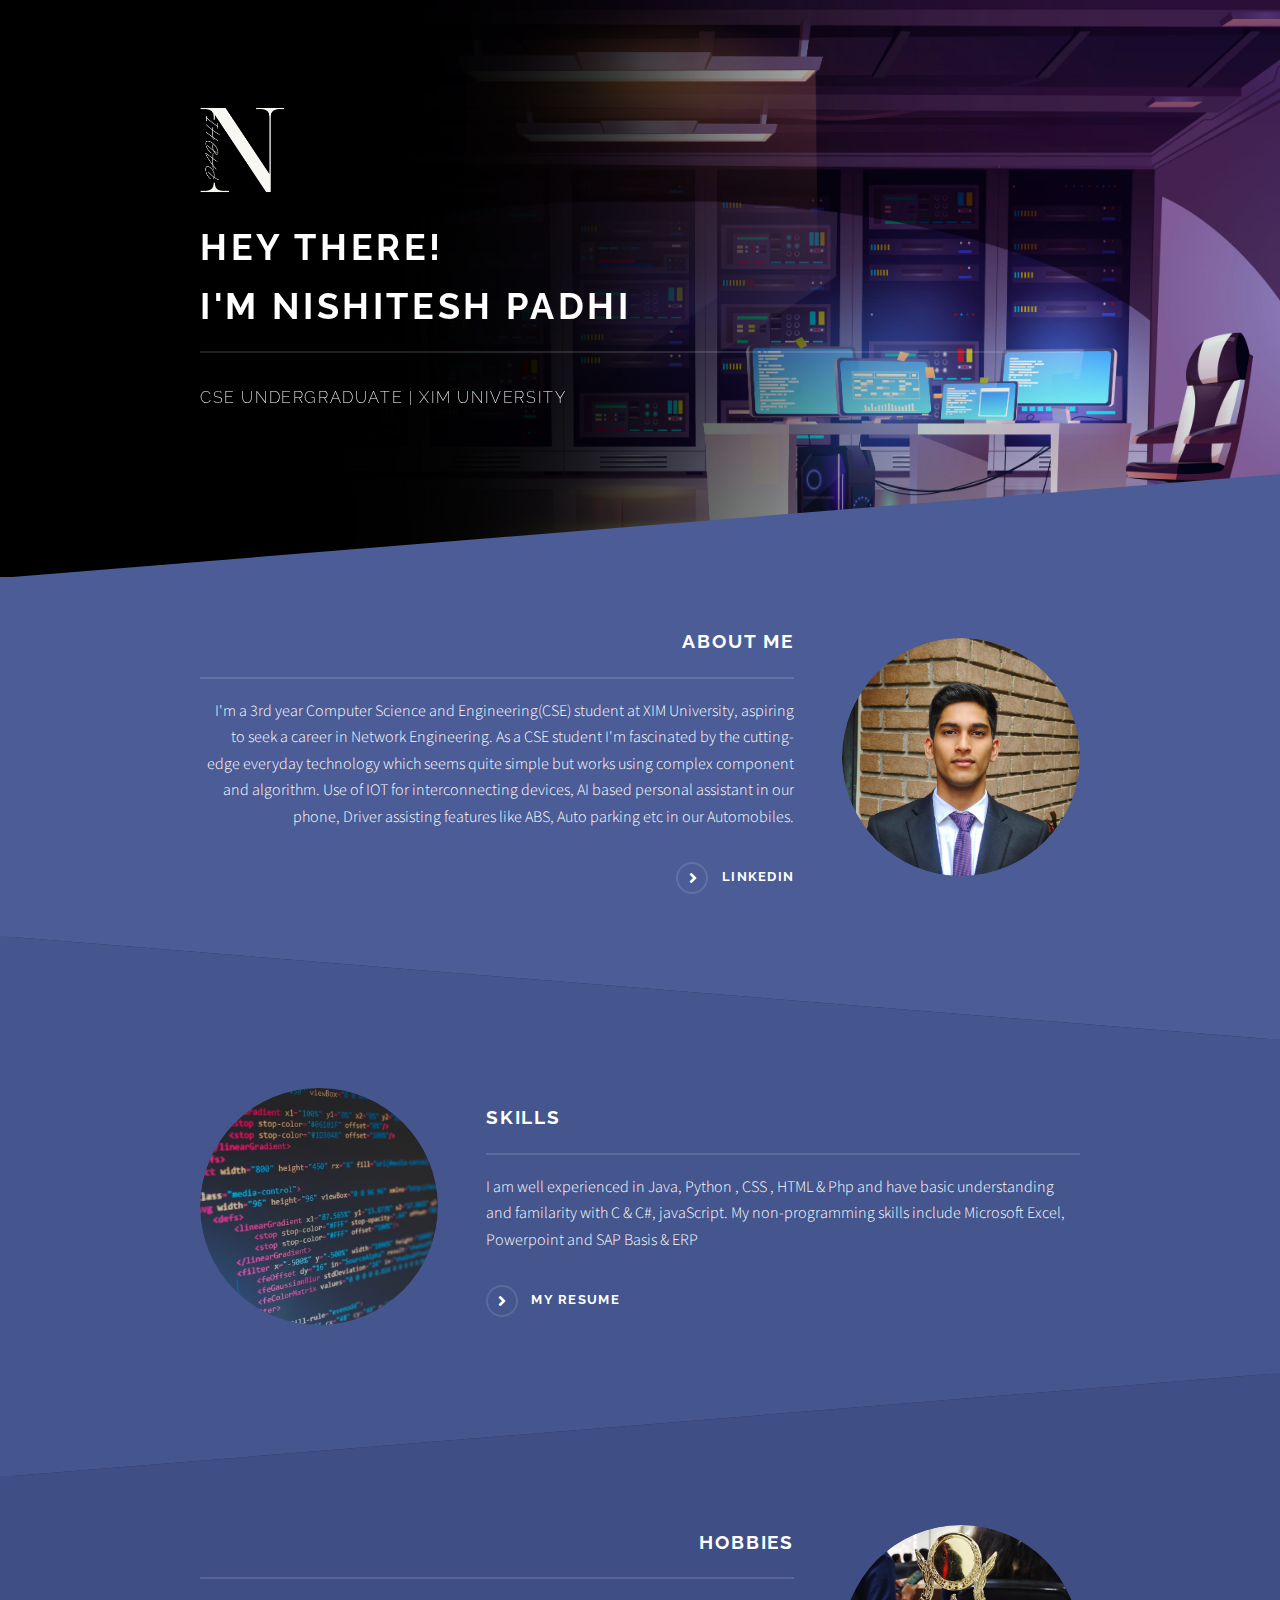
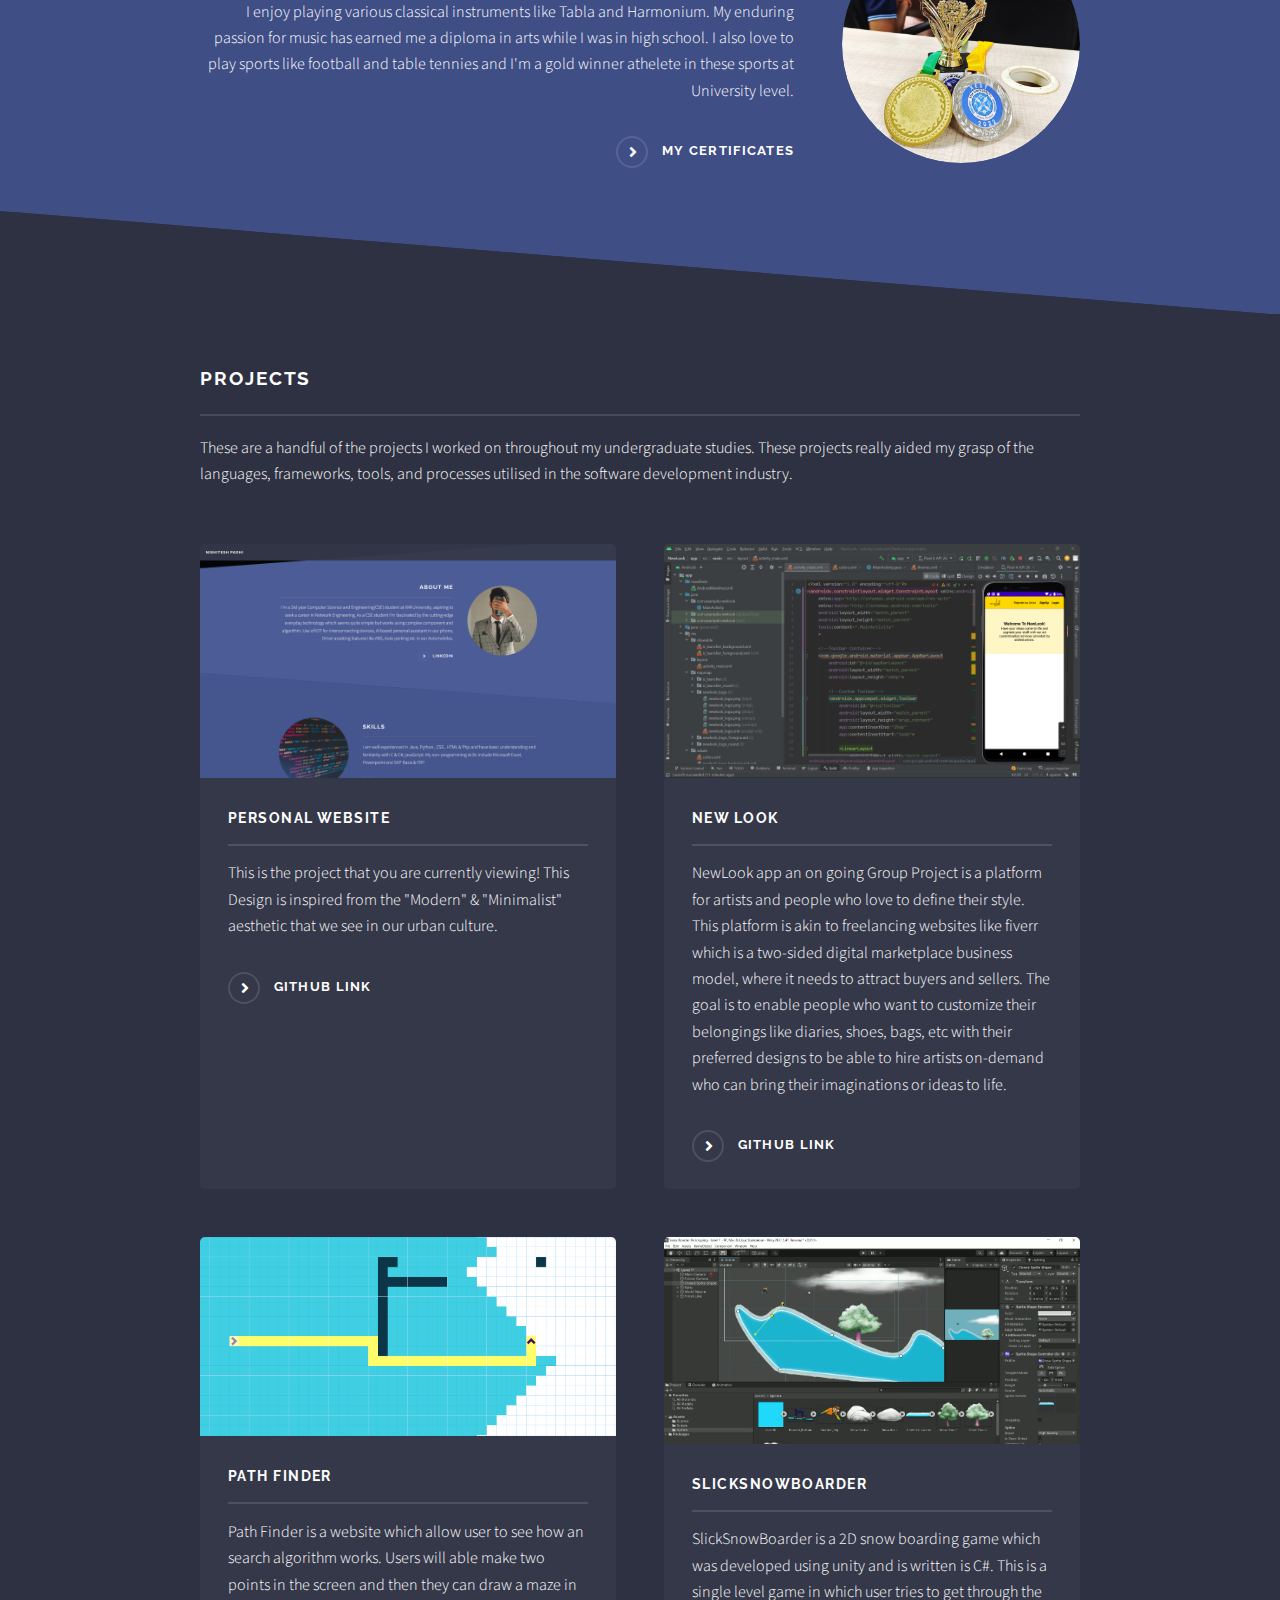
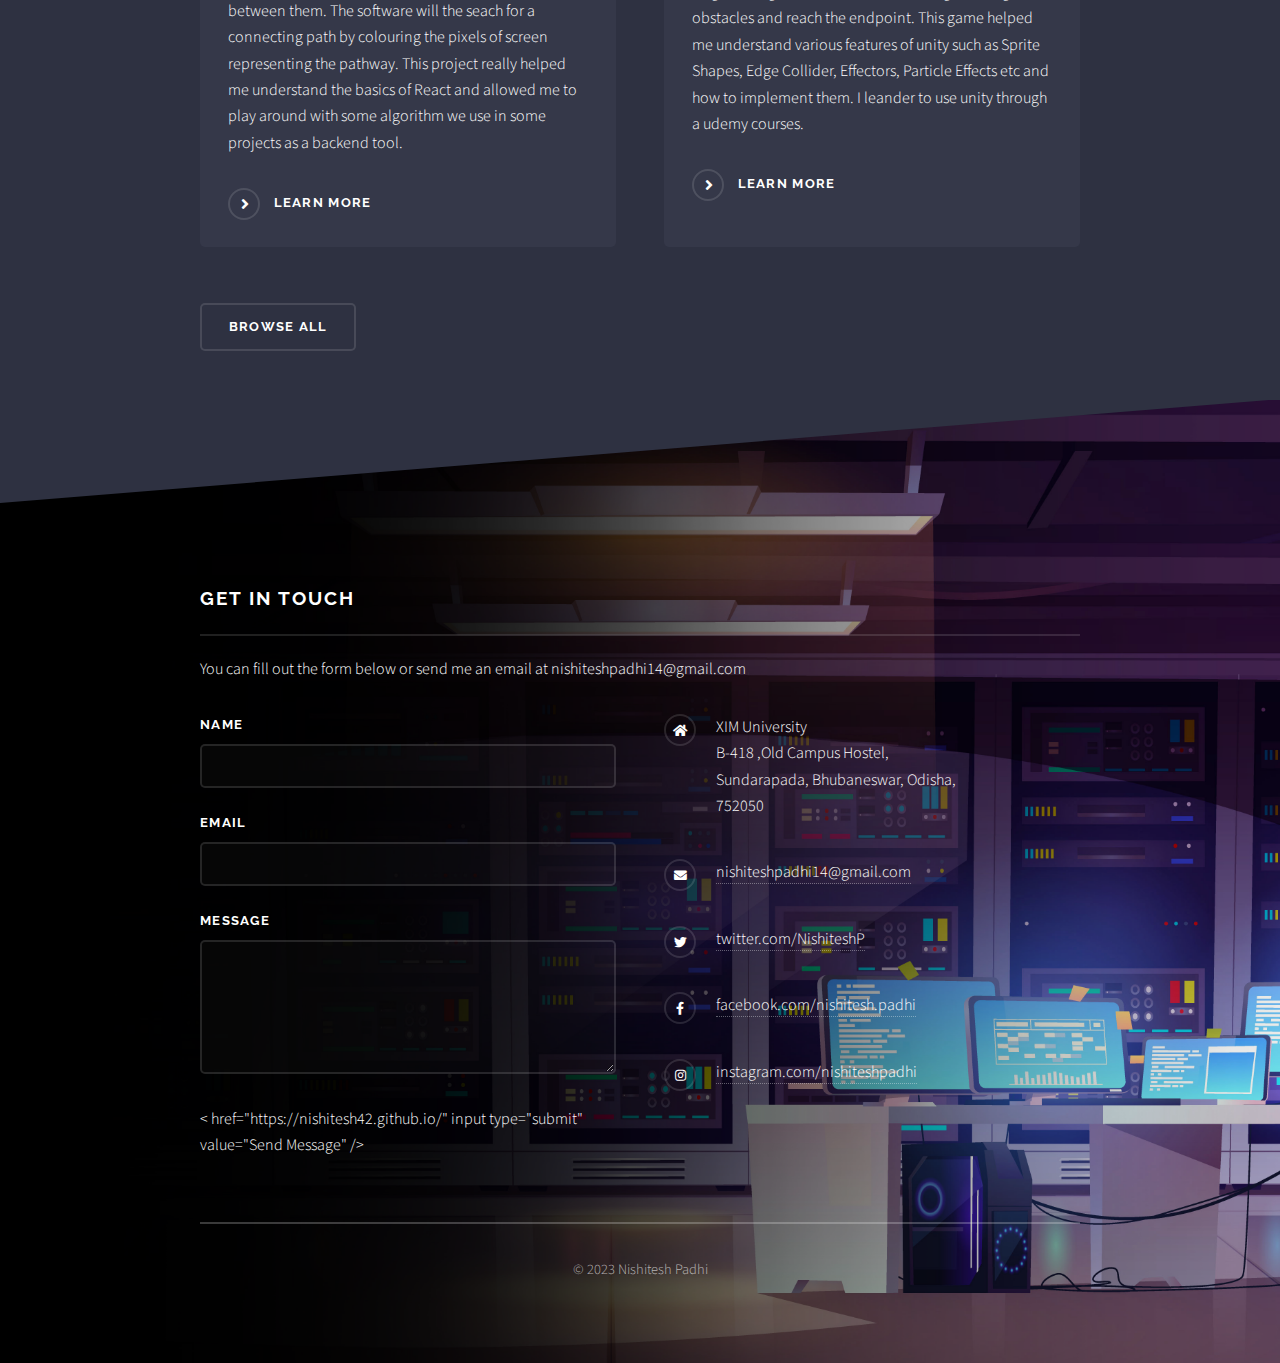
<file: index.html>
<!DOCTYPE HTML>
<html>

<head>
  <title>Nishitesh Padhi</title>
  <link rel="icon" type="image/x-icon" href="../../images/PADHI.png">
  <meta charset="utf-8" />
  <meta name="viewport" content="width=device-width, initial-scale=1, user-scalable=no" />
  <link rel="stylesheet" href="assets/css/main.css" />
  <noscript>
    <link rel="stylesheet" href="assets/css/noscript.css" />
  </noscript>
</head>

<body class="is-preload">

  <!-- Page Wrapper -->
  <div id="page-wrapper">

    <!-- Header -->
    <header id="header" class="alt">
      <h1><a href="index.html">Nishitesh Padhi</a></h1>
    </header>

    <!-- Banner -->
    <section id="banner">
      <div class="inner">
        <!-- <div class="logo"><span class="icon fa-gem"></span></div> -->
        <div class="logo"> <img style="width: 8rem; height: 8rem; margin: -1.6rem;" src="./images/PADHI.png" alt=""></div>
        <h2>Hey there! <br>I'm Nishitesh Padhi</h2>
        <p>CSE Undergraduate | XIM University</a></p>
      </div>
    </section>

    <!-- Wrapper -->
    <section id="wrapper">

      <!-- One -->
      <section id="one" class="wrapper spotlight style1">
        <div class="inner">
          <a href="#" class="image"><img src="images/me.jpeg" alt="" /></a>
          <div class="content">
            <h2 class="major">About ME</h2>
            <p>I'm a 3rd year Computer Science and Engineering(CSE) student at XIM University,
              aspiring to seek a career in Network Engineering. As a CSE student I'm fascinated by the cutting-edge
              everyday technology which seems quite simple but works using complex component and algorithm.
              Use of IOT for interconnecting devices, AI based personal assistant in our phone, Driver assisting
              features like ABS, Auto parking etc in our Automobiles.
            </p>
            <a href="https://www.linkedin.com/in/nishitesh-padhi-970b15208/?originalSubdomain=in"
              class="special">LinkedIn</a>
          </div>
        </div>
      </section>

      <!-- Two -->
      <section id="two" class="wrapper alt spotlight style2">
        <div class="inner">
          <a href="#" class="image"><img src="images/skills.jpg" alt="" /></a>
          <div class="content">
            <h2 class="major">Skills</h2>
            <p>I am well experienced in Java, Python , CSS , HTML & Php and
              have basic understanding and familarity with C & C#, javaScript.
              My non-programming skills include Microsoft Excel, Powerpoint and SAP Basis & ERP </p>
            <a href="./Docs/Nishitesh_CV.pdf" target="_blank" class="special">My Resume</a>
          </div>
        </div>
      </section>

      <!-- Three -->
      <section id="three" class="wrapper spotlight style3">
        <div class="inner">
          <a href="#" class="image"><img src="images/IMG_20221031_182212.jpg" alt="" /></a>
          <div class="content">
            <h2 class="major">Hobbies</h2>
            <p>I enjoy playing various classical instruments like Tabla and Harmonium. My enduring passion for music has
              earned me a diploma in arts while I was in high school.
              I also love to play sports like football and table tennies and I'm a gold winner athelete in these
              sports at University level.
            </p>
            <a href="./Docs/Hobbies.pdf" target="_blank" class="special">My Certificates</a>
          </div>
        </div>
      </section>

      <!-- Four -->
      <section id="four" class="wrapper alt style1">
        <div class="inner">
          <h2 class="major">Projects</h2>
          <p>These are a handful of the projects I worked on throughout my undergraduate studies.
            These projects really aided my grasp of the languages, frameworks, tools, and processes utilised 
            in the software development industry. </p>
          <section class="features">
            <article>
              <a href="#" class="image"><img src="images/Portfolio view.png" alt="" /></a>
              <h3 class="major">Personal Website </h3>
              <p>This is the project that you are currently viewing! This Design is inspired from the "Modern" & "Minimalist"
                aesthetic that we see in our urban culture. </p>
              <a href="https://github.com/nishitesh42/nishitesh42.github.io" class="special">GitHub Link</a>
            </article>
            <article>
              <a href="https://github.com/Shreshth542002/NewLook" class="image"><img src="images/newlook project ss.png" alt="" /></a>
              <h3 class="major"> New Look </h3>
              <p>NewLook app an on going Group Project is a platform for artists and people who love to define their style. This
                platform is akin to freelancing websites like fiverr which is a two-sided digital
                marketplace business model, where it needs to attract buyers and sellers. The goal is to
                enable people who want to customize their belongings like diaries, shoes, bags, etc with
                their preferred designs to be able to hire artists on-demand who can bring their
                imaginations or ideas to life.</p>
              <a href="#" class="special">GitHub Link</a>
            </article>
            <article>
              <a href="#" class="image"><img src="images/Path Finder.png" alt="" /></a>
              <h3 class="major">Path Finder</h3>
              <p>Path Finder is a website which allow user to see how an search algorithm works.
                Users will able make two points in the screen and then they can draw a maze in between them.
                The software will the seach for a connecting path by colouring the pixels of screen representing the pathway.
                This project really helped me understand the basics of React and allowed me to play around with some algorithm 
                we use in some projects as a backend tool.
              </p>
              <a href="#" class="special">Learn more</a>
            </article>
            <article>
              <a href="https://nishiteshpadhi.itch.io/slick-snow-boader" class="image"><img src="images/SlickSNowBoard.png" alt="" /></a>
              <h3 class="major">SlickSnowBoarder</h3>
              <p>SlickSnowBoarder is a 2D snow boarding game which was developed using unity and is written is C#.
                This is a single level game in which user tries to get through the obstacles and reach the endpoint.
                This game helped me understand various features of unity such as Sprite Shapes, Edge Collider, Effectors,
                Particle Effects etc and how to implement them. I leander to use unity through a udemy courses.
              </p>
              <a href="#" class="special">Learn more</a>
            </article>
          </section>
          <ul class="actions">
            <li><a href="#" class="button">Browse All</a></li>
          </ul>
        </div>
      </section>

    </section>

    <!-- Footer -->
    <section id="footer">
      <div class="inner">
        <h2 class="major">Get in touch</h2>
        <p>You can fill out the form below or send me an email at nishiteshpadhi14@gmail.com</p>
        <form method="post" action="#">
          <div class="fields">
            <div class="field">
              <label for="name">Name</label>
              <input type="text" name="name" id="name" />
            </div>
            <div class="field">
              <label for="email">Email</label>
              <input type="email" name="email" id="email" />
            </div>
            <div class="field">
              <label for="message">Message</label>
              <textarea name="message" id="message" rows="4"></textarea>
            </div>
          </div>
          <ul class="actions">
            <li>< href="https://nishitesh42.github.io/" input type="submit" value="Send Message" /></li>
          </ul>
        </form>
        <ul class="contact">
          <li class="icon solid fa-home">
            XIM University<br />
            B-418 ,Old Campus Hostel, <br>
            Sundarapada, Bhubaneswar,  Odisha,<br> 752050
          </li>
          <li class="icon solid fa-envelope"><a href="#">nishiteshpadhi14@gmail.com</a></li>
          <li class="icon brands fa-twitter"><a href="https://twitter.com/NishiteshP?t=0Vxo3GVux1MFr1JMpz_tPw&s=08">twitter.com/NishiteshP</a></li>
          <li class="icon brands fa-facebook-f"><a href="https://www.facebook.com/nishitesh.padhi">facebook.com/nishitesh.padhi</a></li>
          <li class="icon brands fa-instagram"><a href="https://www.instagram.com/charmolypi.__/">instagram.com/nishiteshpadhi</a></li>
        </ul>
        <ul class="copyright" style="text-align: center;">
          <li >&copy; 2023 Nishitesh  Padhi</li>
        </ul>
      </div>
    </section>

  </div>

  <!-- Scripts -->
  <script src="assets/js/jquery.min.js"></script>
  <script src="assets/js/jquery.scrollex.min.js"></script>
  <script src="assets/js/browser.min.js"></script>
  <script src="assets/js/breakpoints.min.js"></script>
  <script src="assets/js/util.js"></script>
  <script src="assets/js/main.js"></script>

</body>

</html>
</file>
<file: assets/css/noscript.css>
/*
	Solid State by HTML5 UP
	html5up.net | @ajlkn
	Free for personal and commercial use under the CCA 3.0 license (html5up.net/license)
*/

/* Banner */

	body.is-preload #banner .logo {
		-moz-transform: none;
		-webkit-transform: none;
		-ms-transform: none;
		transform: none;
		opacity: 1;
	}

	body.is-preload #banner h2 {
		opacity: 1;
		-moz-transform: none;
		-webkit-transform: none;
		-ms-transform: none;
		transform: none;
		-moz-filter: none;
		-webkit-filter: none;
		-ms-filter: none;
		filter: none;
	}

	body.is-preload #banner p {
		opacity: 01;
		-moz-transform: none;
		-webkit-transform: none;
		-ms-transform: none;
		transform: none;
		-moz-filter: none;
		-webkit-filter: none;
		-ms-filter: none;
		filter: none;
	}
</file>
<file: assets/css/main.css>
@import url(fontawesome-all.min.css);
@import url("https://fonts.googleapis.com/css?family=Raleway:200,700|Source+Sans+Pro:300,600,300italic,600italic");

/*
	Solid State by HTML5 UP
	html5up.net | @ajlkn
	Free for personal and commercial use under the CCA 3.0 license (html5up.net/license)
*/

html,
body,
div,
span,
applet,
object,
iframe,
h1,
h2,
h3,
h4,
h5,
h6,
p,
blockquote,
pre,
a,
abbr,
acronym,
address,
big,
cite,
code,
del,
dfn,
em,
img,
ins,
kbd,
q,
s,
samp,
small,
strike,
strong,
sub,
sup,
tt,
var,
b,
u,
i,
center,
dl,
dt,
dd,
ol,
ul,
li,
fieldset,
form,
label,
legend,
table,
caption,
tbody,
tfoot,
thead,
tr,
th,
td,
article,
aside,
canvas,
details,
embed,
figure,
figcaption,
footer,
header,
hgroup,
menu,
nav,
output,
ruby,
section,
summary,
time,
mark,
audio,
video {
	margin: 0;
	padding: 0;
	border: 0;
	font-size: 100%;
	font: inherit;
	vertical-align: baseline;
}

article,
aside,
details,
figcaption,
figure,
footer,
header,
hgroup,
menu,
nav,
section {
	display: block;
}

body {
	line-height: 1;
}

ol,
ul {
	list-style: none;
}

blockquote,
q {
	quotes: none;
}

blockquote:before,
blockquote:after,
q:before,
q:after {
	content: '';
	content: none;
}

table {
	border-collapse: collapse;
	border-spacing: 0;
}

body {
	-webkit-text-size-adjust: none;
}

mark {
	background-color: transparent;
	color: inherit;
}

input::-moz-focus-inner {
	border: 0;
	padding: 0;
}

input,
select,
textarea {
	-moz-appearance: none;
	-webkit-appearance: none;
	-ms-appearance: none;
	appearance: none;
}

/* Basic */

@-ms-viewport {
	width: device-width;
}

body {
	-ms-overflow-style: scrollbar;
}

@media screen and (max-width: 480px) {

	html,
	body {
		min-width: 320px;
	}

}

html {
	box-sizing: border-box;
}

*,
*:before,
*:after {
	box-sizing: inherit;
}

body {
	background-color: #2e3141;
	background-image: linear-gradient(to top, rgba(46, 49, 65, 0), rgba(46, 49, 65, 0.105)), url("../../images/3017.png");
	background-size: auto,
		cover;
	background-attachment: fixed,
		fixed;
	background-position: center,
		center;
}

body.is-preload *,
body.is-preload *:before,
body.is-preload *:after {
	-moz-animation: none !important;
	-webkit-animation: none !important;
	-ms-animation: none !important;
	animation: none !important;
	-moz-transition: none !important;
	-webkit-transition: none !important;
	-ms-transition: none !important;
	transition: none !important;
}

/* Type */

body,
input,
select,
textarea {
	color: #ffffff;
	font-family: "Source Sans Pro", Helvetica, sans-serif;
	font-size: 16.5pt;
	font-weight: 300;
	line-height: 1.65;
}

@media screen and (max-width: 1680px) {

	body,
	input,
	select,
	textarea {
		font-size: 13pt;
	}

}

@media screen and (max-width: 1280px) {

	body,
	input,
	select,
	textarea {
		font-size: 12pt;
	}

}

@media screen and (max-width: 980px) {

	body,
	input,
	select,
	textarea {
		font-size: 12pt;
	}

}

@media screen and (max-width: 736px) {

	body,
	input,
	select,
	textarea {
		font-size: 12pt;
	}

}

@media screen and (max-width: 480px) {

	body,
	input,
	select,
	textarea {
		font-size: 12pt;
	}

}

a {
	-moz-transition: color 0.2s ease-in-out, border-bottom-color 0.2s ease-in-out;
	-webkit-transition: color 0.2s ease-in-out, border-bottom-color 0.2s ease-in-out;
	-ms-transition: color 0.2s ease-in-out, border-bottom-color 0.2s ease-in-out;
	transition: color 0.2s ease-in-out, border-bottom-color 0.2s ease-in-out;
	border-bottom: dotted 1px rgba(255, 255, 255, 0.35);
	color: #ffffff;
	text-decoration: none;
}

a:hover {
	border-bottom-color: transparent;
	color: #ffffff !important;
}

a.special:not(.button) {
	text-decoration: none;
	border-bottom: 0;
	display: block;
	font-family: Raleway, Helvetica, sans-serif;
	font-size: 0.8em;
	font-weight: 700;
	letter-spacing: 0.1em;
	margin: 0 0 2em 0;
	text-transform: uppercase;
}

a.special:not(.button):before {
	-moz-osx-font-smoothing: grayscale;
	-webkit-font-smoothing: antialiased;
	display: inline-block;
	font-style: normal;
	font-variant: normal;
	text-rendering: auto;
	line-height: 1;
	text-transform: none !important;
	font-family: 'Font Awesome 5 Free';
	font-weight: 900;
}

a.special:not(.button):before {
	-moz-transition: background-color 0.2s ease-in-out;
	-webkit-transition: background-color 0.2s ease-in-out;
	-ms-transition: background-color 0.2s ease-in-out;
	transition: background-color 0.2s ease-in-out;
	border-radius: 100%;
	border: solid 2px rgba(255, 255, 255, 0.125);
	content: '\f105';
	display: inline-block;
	font-size: 1.25em;
	height: 2em;
	line-height: 1.75em;
	margin-right: 0.85em;
	text-align: center;
	text-indent: 0.15em;
	vertical-align: middle;
	width: 2em;
}

a.special:not(.button):hover:before {
	background-color: rgba(255, 255, 255, 0.025);
}

a.special:not(.button):active:before {
	background-color: rgba(255, 255, 255, 0.075);
}

strong,
b {
	color: #ffffff;
	font-weight: 600;
}

em,
i {
	font-style: italic;
}

p {
	margin: 0 0 2em 0;
}

h1,
h2,
h3,
h4,
h5,
h6 {
	color: #ffffff;
	font-family: Raleway, Helvetica, sans-serif;
	font-weight: 700;
	letter-spacing: 0.1em;
	margin: 0 0 1em 0;
	text-transform: uppercase;
}

h1 a,
h2 a,
h3 a,
h4 a,
h5 a,
h6 a {
	color: inherit;
	text-decoration: none;
	border-bottom: 0;
}

h1 span,
h2 span,
h3 span,
h4 span,
h5 span,
h6 span {
	font-weight: 200;
}

h1.major,
h2.major,
h3.major,
h4.major,
h5.major,
h6.major {
	padding-bottom: 1em;
	border-bottom: solid 2px rgba(255, 255, 255, 0.125);
}

h2 {
	font-size: 1.2em;
}

h3 {
	font-size: 0.9em;
}

h4 {
	font-size: 0.7em;
}

h5 {
	font-size: 0.7em;
}

h6 {
	font-size: 0.7em;
}

@media screen and (max-width: 736px) {

	h2 {
		font-size: 1em;
	}

	h3 {
		font-size: 0.8em;
	}

}

sub {
	font-size: 0.8em;
	position: relative;
	top: 0.5em;
}

sup {
	font-size: 0.8em;
	position: relative;
	top: -0.5em;
}

blockquote {
	border-left: solid 4px rgba(255, 255, 255, 0.125);
	font-style: italic;
	margin: 0 0 2em 0;
	padding: 0.5em 0 0.5em 2em;
}

code {
	background: rgba(255, 255, 255, 0.025);
	border-radius: 5px;
	border: solid 2px rgba(255, 255, 255, 0.125);
	font-family: "Courier New", monospace;
	font-size: 0.9em;
	margin: 0 0.25em;
	padding: 0.25em 0.65em;
}

pre {
	-webkit-overflow-scrolling: touch;
	font-family: "Courier New", monospace;
	font-size: 0.9em;
	margin: 0 0 2em 0;
}

pre code {
	display: block;
	line-height: 1.75em;
	padding: 1em 1.5em;
	overflow-x: auto;
}

hr {
	border: 0;
	border-bottom: solid 2px rgba(255, 255, 255, 0.125);
	margin: 2.5em 0;
}

hr.major {
	margin: 4em 0;
}

.align-left {
	text-align: left;
}

.align-center {
	text-align: center;
}

.align-right {
	text-align: right;
}

/* Row */

.row {
	display: flex;
	flex-wrap: wrap;
	box-sizing: border-box;
	align-items: stretch;
}

.row>* {
	box-sizing: border-box;
}

.row.gtr-uniform>*> :last-child {
	margin-bottom: 0;
}

.row.aln-left {
	justify-content: flex-start;
}

.row.aln-center {
	justify-content: center;
}

.row.aln-right {
	justify-content: flex-end;
}

.row.aln-top {
	align-items: flex-start;
}

.row.aln-middle {
	align-items: center;
}

.row.aln-bottom {
	align-items: flex-end;
}

.row>.imp {
	order: -1;
}

.row>.col-1 {
	width: 8.33333%;
}

.row>.off-1 {
	margin-left: 8.33333%;
}

.row>.col-2 {
	width: 16.66667%;
}

.row>.off-2 {
	margin-left: 16.66667%;
}

.row>.col-3 {
	width: 25%;
}

.row>.off-3 {
	margin-left: 25%;
}

.row>.col-4 {
	width: 33.33333%;
}

.row>.off-4 {
	margin-left: 33.33333%;
}

.row>.col-5 {
	width: 41.66667%;
}

.row>.off-5 {
	margin-left: 41.66667%;
}

.row>.col-6 {
	width: 50%;
}

.row>.off-6 {
	margin-left: 50%;
}

.row>.col-7 {
	width: 58.33333%;
}

.row>.off-7 {
	margin-left: 58.33333%;
}

.row>.col-8 {
	width: 66.66667%;
}

.row>.off-8 {
	margin-left: 66.66667%;
}

.row>.col-9 {
	width: 75%;
}

.row>.off-9 {
	margin-left: 75%;
}

.row>.col-10 {
	width: 83.33333%;
}

.row>.off-10 {
	margin-left: 83.33333%;
}

.row>.col-11 {
	width: 91.66667%;
}

.row>.off-11 {
	margin-left: 91.66667%;
}

.row>.col-12 {
	width: 100%;
}

.row>.off-12 {
	margin-left: 100%;
}

.row.gtr-0 {
	margin-top: 0;
	margin-left: 0em;
}

.row.gtr-0>* {
	padding: 0 0 0 0em;
}

.row.gtr-0.gtr-uniform {
	margin-top: 0em;
}

.row.gtr-0.gtr-uniform>* {
	padding-top: 0em;
}

.row.gtr-25 {
	margin-top: 0;
	margin-left: -0.4375em;
}

.row.gtr-25>* {
	padding: 0 0 0 0.4375em;
}

.row.gtr-25.gtr-uniform {
	margin-top: -0.4375em;
}

.row.gtr-25.gtr-uniform>* {
	padding-top: 0.4375em;
}

.row.gtr-50 {
	margin-top: 0;
	margin-left: -0.875em;
}

.row.gtr-50>* {
	padding: 0 0 0 0.875em;
}

.row.gtr-50.gtr-uniform {
	margin-top: -0.875em;
}

.row.gtr-50.gtr-uniform>* {
	padding-top: 0.875em;
}

.row {
	margin-top: 0;
	margin-left: -1.75em;
}

.row>* {
	padding: 0 0 0 1.75em;
}

.row.gtr-uniform {
	margin-top: -1.75em;
}

.row.gtr-uniform>* {
	padding-top: 1.75em;
}

.row.gtr-150 {
	margin-top: 0;
	margin-left: -2.625em;
}

.row.gtr-150>* {
	padding: 0 0 0 2.625em;
}

.row.gtr-150.gtr-uniform {
	margin-top: -2.625em;
}

.row.gtr-150.gtr-uniform>* {
	padding-top: 2.625em;
}

.row.gtr-200 {
	margin-top: 0;
	margin-left: -3.5em;
}

.row.gtr-200>* {
	padding: 0 0 0 3.5em;
}

.row.gtr-200.gtr-uniform {
	margin-top: -3.5em;
}

.row.gtr-200.gtr-uniform>* {
	padding-top: 3.5em;
}

@media screen and (max-width: 1680px) {

	.row {
		display: flex;
		flex-wrap: wrap;
		box-sizing: border-box;
		align-items: stretch;
	}

	.row>* {
		box-sizing: border-box;
	}

	.row.gtr-uniform>*> :last-child {
		margin-bottom: 0;
	}

	.row.aln-left {
		justify-content: flex-start;
	}

	.row.aln-center {
		justify-content: center;
	}

	.row.aln-right {
		justify-content: flex-end;
	}

	.row.aln-top {
		align-items: flex-start;
	}

	.row.aln-middle {
		align-items: center;
	}

	.row.aln-bottom {
		align-items: flex-end;
	}

	.row>.imp-xlarge {
		order: -1;
	}

	.row>.col-1-xlarge {
		width: 8.33333%;
	}

	.row>.off-1-xlarge {
		margin-left: 8.33333%;
	}

	.row>.col-2-xlarge {
		width: 16.66667%;
	}

	.row>.off-2-xlarge {
		margin-left: 16.66667%;
	}

	.row>.col-3-xlarge {
		width: 25%;
	}

	.row>.off-3-xlarge {
		margin-left: 25%;
	}

	.row>.col-4-xlarge {
		width: 33.33333%;
	}

	.row>.off-4-xlarge {
		margin-left: 33.33333%;
	}

	.row>.col-5-xlarge {
		width: 41.66667%;
	}

	.row>.off-5-xlarge {
		margin-left: 41.66667%;
	}

	.row>.col-6-xlarge {
		width: 50%;
	}

	.row>.off-6-xlarge {
		margin-left: 50%;
	}

	.row>.col-7-xlarge {
		width: 58.33333%;
	}

	.row>.off-7-xlarge {
		margin-left: 58.33333%;
	}

	.row>.col-8-xlarge {
		width: 66.66667%;
	}

	.row>.off-8-xlarge {
		margin-left: 66.66667%;
	}

	.row>.col-9-xlarge {
		width: 75%;
	}

	.row>.off-9-xlarge {
		margin-left: 75%;
	}

	.row>.col-10-xlarge {
		width: 83.33333%;
	}

	.row>.off-10-xlarge {
		margin-left: 83.33333%;
	}

	.row>.col-11-xlarge {
		width: 91.66667%;
	}

	.row>.off-11-xlarge {
		margin-left: 91.66667%;
	}

	.row>.col-12-xlarge {
		width: 100%;
	}

	.row>.off-12-xlarge {
		margin-left: 100%;
	}

	.row.gtr-0 {
		margin-top: 0;
		margin-left: 0em;
	}

	.row.gtr-0>* {
		padding: 0 0 0 0em;
	}

	.row.gtr-0.gtr-uniform {
		margin-top: 0em;
	}

	.row.gtr-0.gtr-uniform>* {
		padding-top: 0em;
	}

	.row.gtr-25 {
		margin-top: 0;
		margin-left: -0.4375em;
	}

	.row.gtr-25>* {
		padding: 0 0 0 0.4375em;
	}

	.row.gtr-25.gtr-uniform {
		margin-top: -0.4375em;
	}

	.row.gtr-25.gtr-uniform>* {
		padding-top: 0.4375em;
	}

	.row.gtr-50 {
		margin-top: 0;
		margin-left: -0.875em;
	}

	.row.gtr-50>* {
		padding: 0 0 0 0.875em;
	}

	.row.gtr-50.gtr-uniform {
		margin-top: -0.875em;
	}

	.row.gtr-50.gtr-uniform>* {
		padding-top: 0.875em;
	}

	.row {
		margin-top: 0;
		margin-left: -1.75em;
	}

	.row>* {
		padding: 0 0 0 1.75em;
	}

	.row.gtr-uniform {
		margin-top: -1.75em;
	}

	.row.gtr-uniform>* {
		padding-top: 1.75em;
	}

	.row.gtr-150 {
		margin-top: 0;
		margin-left: -2.625em;
	}

	.row.gtr-150>* {
		padding: 0 0 0 2.625em;
	}

	.row.gtr-150.gtr-uniform {
		margin-top: -2.625em;
	}

	.row.gtr-150.gtr-uniform>* {
		padding-top: 2.625em;
	}

	.row.gtr-200 {
		margin-top: 0;
		margin-left: -3.5em;
	}

	.row.gtr-200>* {
		padding: 0 0 0 3.5em;
	}

	.row.gtr-200.gtr-uniform {
		margin-top: -3.5em;
	}

	.row.gtr-200.gtr-uniform>* {
		padding-top: 3.5em;
	}

}

@media screen and (max-width: 1280px) {

	.row {
		display: flex;
		flex-wrap: wrap;
		box-sizing: border-box;
		align-items: stretch;
	}

	.row>* {
		box-sizing: border-box;
	}

	.row.gtr-uniform>*> :last-child {
		margin-bottom: 0;
	}

	.row.aln-left {
		justify-content: flex-start;
	}

	.row.aln-center {
		justify-content: center;
	}

	.row.aln-right {
		justify-content: flex-end;
	}

	.row.aln-top {
		align-items: flex-start;
	}

	.row.aln-middle {
		align-items: center;
	}

	.row.aln-bottom {
		align-items: flex-end;
	}

	.row>.imp-large {
		order: -1;
	}

	.row>.col-1-large {
		width: 8.33333%;
	}

	.row>.off-1-large {
		margin-left: 8.33333%;
	}

	.row>.col-2-large {
		width: 16.66667%;
	}

	.row>.off-2-large {
		margin-left: 16.66667%;
	}

	.row>.col-3-large {
		width: 25%;
	}

	.row>.off-3-large {
		margin-left: 25%;
	}

	.row>.col-4-large {
		width: 33.33333%;
	}

	.row>.off-4-large {
		margin-left: 33.33333%;
	}

	.row>.col-5-large {
		width: 41.66667%;
	}

	.row>.off-5-large {
		margin-left: 41.66667%;
	}

	.row>.col-6-large {
		width: 50%;
	}

	.row>.off-6-large {
		margin-left: 50%;
	}

	.row>.col-7-large {
		width: 58.33333%;
	}

	.row>.off-7-large {
		margin-left: 58.33333%;
	}

	.row>.col-8-large {
		width: 66.66667%;
	}

	.row>.off-8-large {
		margin-left: 66.66667%;
	}

	.row>.col-9-large {
		width: 75%;
	}

	.row>.off-9-large {
		margin-left: 75%;
	}

	.row>.col-10-large {
		width: 83.33333%;
	}

	.row>.off-10-large {
		margin-left: 83.33333%;
	}

	.row>.col-11-large {
		width: 91.66667%;
	}

	.row>.off-11-large {
		margin-left: 91.66667%;
	}

	.row>.col-12-large {
		width: 100%;
	}

	.row>.off-12-large {
		margin-left: 100%;
	}

	.row.gtr-0 {
		margin-top: 0;
		margin-left: 0em;
	}

	.row.gtr-0>* {
		padding: 0 0 0 0em;
	}

	.row.gtr-0.gtr-uniform {
		margin-top: 0em;
	}

	.row.gtr-0.gtr-uniform>* {
		padding-top: 0em;
	}

	.row.gtr-25 {
		margin-top: 0;
		margin-left: -0.4375em;
	}

	.row.gtr-25>* {
		padding: 0 0 0 0.4375em;
	}

	.row.gtr-25.gtr-uniform {
		margin-top: -0.4375em;
	}

	.row.gtr-25.gtr-uniform>* {
		padding-top: 0.4375em;
	}

	.row.gtr-50 {
		margin-top: 0;
		margin-left: -0.875em;
	}

	.row.gtr-50>* {
		padding: 0 0 0 0.875em;
	}

	.row.gtr-50.gtr-uniform {
		margin-top: -0.875em;
	}

	.row.gtr-50.gtr-uniform>* {
		padding-top: 0.875em;
	}

	.row {
		margin-top: 0;
		margin-left: -1.75em;
	}

	.row>* {
		padding: 0 0 0 1.75em;
	}

	.row.gtr-uniform {
		margin-top: -1.75em;
	}

	.row.gtr-uniform>* {
		padding-top: 1.75em;
	}

	.row.gtr-150 {
		margin-top: 0;
		margin-left: -2.625em;
	}

	.row.gtr-150>* {
		padding: 0 0 0 2.625em;
	}

	.row.gtr-150.gtr-uniform {
		margin-top: -2.625em;
	}

	.row.gtr-150.gtr-uniform>* {
		padding-top: 2.625em;
	}

	.row.gtr-200 {
		margin-top: 0;
		margin-left: -3.5em;
	}

	.row.gtr-200>* {
		padding: 0 0 0 3.5em;
	}

	.row.gtr-200.gtr-uniform {
		margin-top: -3.5em;
	}

	.row.gtr-200.gtr-uniform>* {
		padding-top: 3.5em;
	}

}

@media screen and (max-width: 980px) {

	.row {
		display: flex;
		flex-wrap: wrap;
		box-sizing: border-box;
		align-items: stretch;
	}

	.row>* {
		box-sizing: border-box;
	}

	.row.gtr-uniform>*> :last-child {
		margin-bottom: 0;
	}

	.row.aln-left {
		justify-content: flex-start;
	}

	.row.aln-center {
		justify-content: center;
	}

	.row.aln-right {
		justify-content: flex-end;
	}

	.row.aln-top {
		align-items: flex-start;
	}

	.row.aln-middle {
		align-items: center;
	}

	.row.aln-bottom {
		align-items: flex-end;
	}

	.row>.imp-medium {
		order: -1;
	}

	.row>.col-1-medium {
		width: 8.33333%;
	}

	.row>.off-1-medium {
		margin-left: 8.33333%;
	}

	.row>.col-2-medium {
		width: 16.66667%;
	}

	.row>.off-2-medium {
		margin-left: 16.66667%;
	}

	.row>.col-3-medium {
		width: 25%;
	}

	.row>.off-3-medium {
		margin-left: 25%;
	}

	.row>.col-4-medium {
		width: 33.33333%;
	}

	.row>.off-4-medium {
		margin-left: 33.33333%;
	}

	.row>.col-5-medium {
		width: 41.66667%;
	}

	.row>.off-5-medium {
		margin-left: 41.66667%;
	}

	.row>.col-6-medium {
		width: 50%;
	}

	.row>.off-6-medium {
		margin-left: 50%;
	}

	.row>.col-7-medium {
		width: 58.33333%;
	}

	.row>.off-7-medium {
		margin-left: 58.33333%;
	}

	.row>.col-8-medium {
		width: 66.66667%;
	}

	.row>.off-8-medium {
		margin-left: 66.66667%;
	}

	.row>.col-9-medium {
		width: 75%;
	}

	.row>.off-9-medium {
		margin-left: 75%;
	}

	.row>.col-10-medium {
		width: 83.33333%;
	}

	.row>.off-10-medium {
		margin-left: 83.33333%;
	}

	.row>.col-11-medium {
		width: 91.66667%;
	}

	.row>.off-11-medium {
		margin-left: 91.66667%;
	}

	.row>.col-12-medium {
		width: 100%;
	}

	.row>.off-12-medium {
		margin-left: 100%;
	}

	.row.gtr-0 {
		margin-top: 0;
		margin-left: 0em;
	}

	.row.gtr-0>* {
		padding: 0 0 0 0em;
	}

	.row.gtr-0.gtr-uniform {
		margin-top: 0em;
	}

	.row.gtr-0.gtr-uniform>* {
		padding-top: 0em;
	}

	.row.gtr-25 {
		margin-top: 0;
		margin-left: -0.4375em;
	}

	.row.gtr-25>* {
		padding: 0 0 0 0.4375em;
	}

	.row.gtr-25.gtr-uniform {
		margin-top: -0.4375em;
	}

	.row.gtr-25.gtr-uniform>* {
		padding-top: 0.4375em;
	}

	.row.gtr-50 {
		margin-top: 0;
		margin-left: -0.875em;
	}

	.row.gtr-50>* {
		padding: 0 0 0 0.875em;
	}

	.row.gtr-50.gtr-uniform {
		margin-top: -0.875em;
	}

	.row.gtr-50.gtr-uniform>* {
		padding-top: 0.875em;
	}

	.row {
		margin-top: 0;
		margin-left: -1.75em;
	}

	.row>* {
		padding: 0 0 0 1.75em;
	}

	.row.gtr-uniform {
		margin-top: -1.75em;
	}

	.row.gtr-uniform>* {
		padding-top: 1.75em;
	}

	.row.gtr-150 {
		margin-top: 0;
		margin-left: -2.625em;
	}

	.row.gtr-150>* {
		padding: 0 0 0 2.625em;
	}

	.row.gtr-150.gtr-uniform {
		margin-top: -2.625em;
	}

	.row.gtr-150.gtr-uniform>* {
		padding-top: 2.625em;
	}

	.row.gtr-200 {
		margin-top: 0;
		margin-left: -3.5em;
	}

	.row.gtr-200>* {
		padding: 0 0 0 3.5em;
	}

	.row.gtr-200.gtr-uniform {
		margin-top: -3.5em;
	}

	.row.gtr-200.gtr-uniform>* {
		padding-top: 3.5em;
	}

}

@media screen and (max-width: 736px) {

	.row {
		display: flex;
		flex-wrap: wrap;
		box-sizing: border-box;
		align-items: stretch;
	}

	.row>* {
		box-sizing: border-box;
	}

	.row.gtr-uniform>*> :last-child {
		margin-bottom: 0;
	}

	.row.aln-left {
		justify-content: flex-start;
	}

	.row.aln-center {
		justify-content: center;
	}

	.row.aln-right {
		justify-content: flex-end;
	}

	.row.aln-top {
		align-items: flex-start;
	}

	.row.aln-middle {
		align-items: center;
	}

	.row.aln-bottom {
		align-items: flex-end;
	}

	.row>.imp-small {
		order: -1;
	}

	.row>.col-1-small {
		width: 8.33333%;
	}

	.row>.off-1-small {
		margin-left: 8.33333%;
	}

	.row>.col-2-small {
		width: 16.66667%;
	}

	.row>.off-2-small {
		margin-left: 16.66667%;
	}

	.row>.col-3-small {
		width: 25%;
	}

	.row>.off-3-small {
		margin-left: 25%;
	}

	.row>.col-4-small {
		width: 33.33333%;
	}

	.row>.off-4-small {
		margin-left: 33.33333%;
	}

	.row>.col-5-small {
		width: 41.66667%;
	}

	.row>.off-5-small {
		margin-left: 41.66667%;
	}

	.row>.col-6-small {
		width: 50%;
	}

	.row>.off-6-small {
		margin-left: 50%;
	}

	.row>.col-7-small {
		width: 58.33333%;
	}

	.row>.off-7-small {
		margin-left: 58.33333%;
	}

	.row>.col-8-small {
		width: 66.66667%;
	}

	.row>.off-8-small {
		margin-left: 66.66667%;
	}

	.row>.col-9-small {
		width: 75%;
	}

	.row>.off-9-small {
		margin-left: 75%;
	}

	.row>.col-10-small {
		width: 83.33333%;
	}

	.row>.off-10-small {
		margin-left: 83.33333%;
	}

	.row>.col-11-small {
		width: 91.66667%;
	}

	.row>.off-11-small {
		margin-left: 91.66667%;
	}

	.row>.col-12-small {
		width: 100%;
	}

	.row>.off-12-small {
		margin-left: 100%;
	}

	.row.gtr-0 {
		margin-top: 0;
		margin-left: 0em;
	}

	.row.gtr-0>* {
		padding: 0 0 0 0em;
	}

	.row.gtr-0.gtr-uniform {
		margin-top: 0em;
	}

	.row.gtr-0.gtr-uniform>* {
		padding-top: 0em;
	}

	.row.gtr-25 {
		margin-top: 0;
		margin-left: -0.3125em;
	}

	.row.gtr-25>* {
		padding: 0 0 0 0.3125em;
	}

	.row.gtr-25.gtr-uniform {
		margin-top: -0.3125em;
	}

	.row.gtr-25.gtr-uniform>* {
		padding-top: 0.3125em;
	}

	.row.gtr-50 {
		margin-top: 0;
		margin-left: -0.625em;
	}

	.row.gtr-50>* {
		padding: 0 0 0 0.625em;
	}

	.row.gtr-50.gtr-uniform {
		margin-top: -0.625em;
	}

	.row.gtr-50.gtr-uniform>* {
		padding-top: 0.625em;
	}

	.row {
		margin-top: 0;
		margin-left: -1.25em;
	}

	.row>* {
		padding: 0 0 0 1.25em;
	}

	.row.gtr-uniform {
		margin-top: -1.25em;
	}

	.row.gtr-uniform>* {
		padding-top: 1.25em;
	}

	.row.gtr-150 {
		margin-top: 0;
		margin-left: -1.875em;
	}

	.row.gtr-150>* {
		padding: 0 0 0 1.875em;
	}

	.row.gtr-150.gtr-uniform {
		margin-top: -1.875em;
	}

	.row.gtr-150.gtr-uniform>* {
		padding-top: 1.875em;
	}

	.row.gtr-200 {
		margin-top: 0;
		margin-left: -2.5em;
	}

	.row.gtr-200>* {
		padding: 0 0 0 2.5em;
	}

	.row.gtr-200.gtr-uniform {
		margin-top: -2.5em;
	}

	.row.gtr-200.gtr-uniform>* {
		padding-top: 2.5em;
	}

}

@media screen and (max-width: 480px) {

	.row {
		display: flex;
		flex-wrap: wrap;
		box-sizing: border-box;
		align-items: stretch;
	}

	.row>* {
		box-sizing: border-box;
	}

	.row.gtr-uniform>*> :last-child {
		margin-bottom: 0;
	}

	.row.aln-left {
		justify-content: flex-start;
	}

	.row.aln-center {
		justify-content: center;
	}

	.row.aln-right {
		justify-content: flex-end;
	}

	.row.aln-top {
		align-items: flex-start;
	}

	.row.aln-middle {
		align-items: center;
	}

	.row.aln-bottom {
		align-items: flex-end;
	}

	.row>.imp-xsmall {
		order: -1;
	}

	.row>.col-1-xsmall {
		width: 8.33333%;
	}

	.row>.off-1-xsmall {
		margin-left: 8.33333%;
	}

	.row>.col-2-xsmall {
		width: 16.66667%;
	}

	.row>.off-2-xsmall {
		margin-left: 16.66667%;
	}

	.row>.col-3-xsmall {
		width: 25%;
	}

	.row>.off-3-xsmall {
		margin-left: 25%;
	}

	.row>.col-4-xsmall {
		width: 33.33333%;
	}

	.row>.off-4-xsmall {
		margin-left: 33.33333%;
	}

	.row>.col-5-xsmall {
		width: 41.66667%;
	}

	.row>.off-5-xsmall {
		margin-left: 41.66667%;
	}

	.row>.col-6-xsmall {
		width: 50%;
	}

	.row>.off-6-xsmall {
		margin-left: 50%;
	}

	.row>.col-7-xsmall {
		width: 58.33333%;
	}

	.row>.off-7-xsmall {
		margin-left: 58.33333%;
	}

	.row>.col-8-xsmall {
		width: 66.66667%;
	}

	.row>.off-8-xsmall {
		margin-left: 66.66667%;
	}

	.row>.col-9-xsmall {
		width: 75%;
	}

	.row>.off-9-xsmall {
		margin-left: 75%;
	}

	.row>.col-10-xsmall {
		width: 83.33333%;
	}

	.row>.off-10-xsmall {
		margin-left: 83.33333%;
	}

	.row>.col-11-xsmall {
		width: 91.66667%;
	}

	.row>.off-11-xsmall {
		margin-left: 91.66667%;
	}

	.row>.col-12-xsmall {
		width: 100%;
	}

	.row>.off-12-xsmall {
		margin-left: 100%;
	}

	.row.gtr-0 {
		margin-top: 0;
		margin-left: 0em;
	}

	.row.gtr-0>* {
		padding: 0 0 0 0em;
	}

	.row.gtr-0.gtr-uniform {
		margin-top: 0em;
	}

	.row.gtr-0.gtr-uniform>* {
		padding-top: 0em;
	}

	.row.gtr-25 {
		margin-top: 0;
		margin-left: -0.3125em;
	}

	.row.gtr-25>* {
		padding: 0 0 0 0.3125em;
	}

	.row.gtr-25.gtr-uniform {
		margin-top: -0.3125em;
	}

	.row.gtr-25.gtr-uniform>* {
		padding-top: 0.3125em;
	}

	.row.gtr-50 {
		margin-top: 0;
		margin-left: -0.625em;
	}

	.row.gtr-50>* {
		padding: 0 0 0 0.625em;
	}

	.row.gtr-50.gtr-uniform {
		margin-top: -0.625em;
	}

	.row.gtr-50.gtr-uniform>* {
		padding-top: 0.625em;
	}

	.row {
		margin-top: 0;
		margin-left: -1.25em;
	}

	.row>* {
		padding: 0 0 0 1.25em;
	}

	.row.gtr-uniform {
		margin-top: -1.25em;
	}

	.row.gtr-uniform>* {
		padding-top: 1.25em;
	}

	.row.gtr-150 {
		margin-top: 0;
		margin-left: -1.875em;
	}

	.row.gtr-150>* {
		padding: 0 0 0 1.875em;
	}

	.row.gtr-150.gtr-uniform {
		margin-top: -1.875em;
	}

	.row.gtr-150.gtr-uniform>* {
		padding-top: 1.875em;
	}

	.row.gtr-200 {
		margin-top: 0;
		margin-left: -2.5em;
	}

	.row.gtr-200>* {
		padding: 0 0 0 2.5em;
	}

	.row.gtr-200.gtr-uniform {
		margin-top: -2.5em;
	}

	.row.gtr-200.gtr-uniform>* {
		padding-top: 2.5em;
	}

}

@media screen and (max-width: 360px) {

	.row {
		display: flex;
		flex-wrap: wrap;
		box-sizing: border-box;
		align-items: stretch;
	}

	.row>* {
		box-sizing: border-box;
	}

	.row.gtr-uniform>*> :last-child {
		margin-bottom: 0;
	}

	.row.aln-left {
		justify-content: flex-start;
	}

	.row.aln-center {
		justify-content: center;
	}

	.row.aln-right {
		justify-content: flex-end;
	}

	.row.aln-top {
		align-items: flex-start;
	}

	.row.aln-middle {
		align-items: center;
	}

	.row.aln-bottom {
		align-items: flex-end;
	}

	.row>.imp-xxsmall {
		order: -1;
	}

	.row>.col-1-xxsmall {
		width: 8.33333%;
	}

	.row>.off-1-xxsmall {
		margin-left: 8.33333%;
	}

	.row>.col-2-xxsmall {
		width: 16.66667%;
	}

	.row>.off-2-xxsmall {
		margin-left: 16.66667%;
	}

	.row>.col-3-xxsmall {
		width: 25%;
	}

	.row>.off-3-xxsmall {
		margin-left: 25%;
	}

	.row>.col-4-xxsmall {
		width: 33.33333%;
	}

	.row>.off-4-xxsmall {
		margin-left: 33.33333%;
	}

	.row>.col-5-xxsmall {
		width: 41.66667%;
	}

	.row>.off-5-xxsmall {
		margin-left: 41.66667%;
	}

	.row>.col-6-xxsmall {
		width: 50%;
	}

	.row>.off-6-xxsmall {
		margin-left: 50%;
	}

	.row>.col-7-xxsmall {
		width: 58.33333%;
	}

	.row>.off-7-xxsmall {
		margin-left: 58.33333%;
	}

	.row>.col-8-xxsmall {
		width: 66.66667%;
	}

	.row>.off-8-xxsmall {
		margin-left: 66.66667%;
	}

	.row>.col-9-xxsmall {
		width: 75%;
	}

	.row>.off-9-xxsmall {
		margin-left: 75%;
	}

	.row>.col-10-xxsmall {
		width: 83.33333%;
	}

	.row>.off-10-xxsmall {
		margin-left: 83.33333%;
	}

	.row>.col-11-xxsmall {
		width: 91.66667%;
	}

	.row>.off-11-xxsmall {
		margin-left: 91.66667%;
	}

	.row>.col-12-xxsmall {
		width: 100%;
	}

	.row>.off-12-xxsmall {
		margin-left: 100%;
	}

	.row.gtr-0 {
		margin-top: 0;
		margin-left: 0em;
	}

	.row.gtr-0>* {
		padding: 0 0 0 0em;
	}

	.row.gtr-0.gtr-uniform {
		margin-top: 0em;
	}

	.row.gtr-0.gtr-uniform>* {
		padding-top: 0em;
	}

	.row.gtr-25 {
		margin-top: 0;
		margin-left: -0.3125em;
	}

	.row.gtr-25>* {
		padding: 0 0 0 0.3125em;
	}

	.row.gtr-25.gtr-uniform {
		margin-top: -0.3125em;
	}

	.row.gtr-25.gtr-uniform>* {
		padding-top: 0.3125em;
	}

	.row.gtr-50 {
		margin-top: 0;
		margin-left: -0.625em;
	}

	.row.gtr-50>* {
		padding: 0 0 0 0.625em;
	}

	.row.gtr-50.gtr-uniform {
		margin-top: -0.625em;
	}

	.row.gtr-50.gtr-uniform>* {
		padding-top: 0.625em;
	}

	.row {
		margin-top: 0;
		margin-left: -1.25em;
	}

	.row>* {
		padding: 0 0 0 1.25em;
	}

	.row.gtr-uniform {
		margin-top: -1.25em;
	}

	.row.gtr-uniform>* {
		padding-top: 1.25em;
	}

	.row.gtr-150 {
		margin-top: 0;
		margin-left: -1.875em;
	}

	.row.gtr-150>* {
		padding: 0 0 0 1.875em;
	}

	.row.gtr-150.gtr-uniform {
		margin-top: -1.875em;
	}

	.row.gtr-150.gtr-uniform>* {
		padding-top: 1.875em;
	}

	.row.gtr-200 {
		margin-top: 0;
		margin-left: -2.5em;
	}

	.row.gtr-200>* {
		padding: 0 0 0 2.5em;
	}

	.row.gtr-200.gtr-uniform {
		margin-top: -2.5em;
	}

	.row.gtr-200.gtr-uniform>* {
		padding-top: 2.5em;
	}

}

/* Section/Article */

section.special,
article.special {
	text-align: center;
}

/* Form */

form {
	margin: 0 0 2em 0;
}

form> :last-child {
	margin-bottom: 0;
}

form>.fields {
	display: -moz-flex;
	display: -webkit-flex;
	display: -ms-flex;
	display: flex;
	-moz-flex-wrap: wrap;
	-webkit-flex-wrap: wrap;
	-ms-flex-wrap: wrap;
	flex-wrap: wrap;
	width: calc(100% + 3em);
	margin: -1.5em 0 2em -1.5em;
}

form>.fields>.field {
	-moz-flex-grow: 0;
	-webkit-flex-grow: 0;
	-ms-flex-grow: 0;
	flex-grow: 0;
	-moz-flex-shrink: 0;
	-webkit-flex-shrink: 0;
	-ms-flex-shrink: 0;
	flex-shrink: 0;
	padding: 1.5em 0 0 1.5em;
	width: calc(100% - 1.5em);
}

form>.fields>.field.half {
	width: calc(50% - 0.75em);
}

form>.fields>.field.third {
	width: calc(100%/3 - 0.5em);
}

form>.fields>.field.quarter {
	width: calc(25% - 0.375em);
}

@media screen and (max-width: 480px) {

	form>.fields {
		width: calc(100% + 3em);
		margin: -1.5em 0 2em -1.5em;
	}

	form>.fields>.field {
		padding: 1.5em 0 0 1.5em;
		width: calc(100% - 1.5em);
	}

	form>.fields>.field.half {
		width: calc(100% - 1.5em);
	}

	form>.fields>.field.third {
		width: calc(100% - 1.5em);
	}

	form>.fields>.field.quarter {
		width: calc(100% - 1.5em);
	}

}

label {
	color: #ffffff;
	display: block;
	font-family: Raleway, Helvetica, sans-serif;
	font-size: 0.8em;
	font-weight: 700;
	letter-spacing: 0.1em;
	margin: 0 0 0.7em 0;
	text-transform: uppercase;
}

input[type="text"],
input[type="password"],
input[type="email"],
input[type="tel"],
select,
textarea {
	-moz-appearance: none;
	-webkit-appearance: none;
	-ms-appearance: none;
	appearance: none;
	background: rgba(255, 255, 255, 0.025);
	border-radius: 5px;
	border: none;
	border: solid 2px rgba(255, 255, 255, 0.125);
	color: inherit;
	display: block;
	outline: 0;
	padding: 0 1em;
	text-decoration: none;
	width: 100%;
}

input[type="text"]:invalid,
input[type="password"]:invalid,
input[type="email"]:invalid,
input[type="tel"]:invalid,
select:invalid,
textarea:invalid {
	box-shadow: none;
}

input[type="text"]:focus,
input[type="password"]:focus,
input[type="email"]:focus,
input[type="tel"]:focus,
select:focus,
textarea:focus {
	border-color: #5b6ba6;
}

select {
	background-image: url("data:image/svg+xml;charset=utf8,%3Csvg xmlns='http://www.w3.org/2000/svg' width='40' height='40' preserveAspectRatio='none' viewBox='0 0 40 40'%3E%3Cpath d='M9.4,12.3l10.4,10.4l10.4-10.4c0.2-0.2,0.5-0.4,0.9-0.4c0.3,0,0.6,0.1,0.9,0.4l3.3,3.3c0.2,0.2,0.4,0.5,0.4,0.9 c0,0.4-0.1,0.6-0.4,0.9L20.7,31.9c-0.2,0.2-0.5,0.4-0.9,0.4c-0.3,0-0.6-0.1-0.9-0.4L4.3,17.3c-0.2-0.2-0.4-0.5-0.4-0.9 c0-0.4,0.1-0.6,0.4-0.9l3.3-3.3c0.2-0.2,0.5-0.4,0.9-0.4S9.1,12.1,9.4,12.3z' fill='rgba(255, 255, 255, 0.125)' /%3E%3C/svg%3E");
	background-size: 1.25rem;
	background-repeat: no-repeat;
	background-position: calc(100% - 1rem) center;
	height: 2.75em;
	padding-right: 2.75em;
	text-overflow: ellipsis;
}

select option {
	color: #ffffff;
	background: #2e3141;
}

select:focus::-ms-value {
	background-color: transparent;
}

select::-ms-expand {
	display: none;
}

input[type="text"],
input[type="password"],
input[type="email"],
select {
	height: 2.75em;
}

textarea {
	padding: 0.75em 1em;
}

input[type="checkbox"],
input[type="radio"] {
	-moz-appearance: none;
	-webkit-appearance: none;
	-ms-appearance: none;
	appearance: none;
	display: block;
	float: left;
	margin-right: -2em;
	opacity: 0;
	width: 1em;
	z-index: -1;
}

input[type="checkbox"]+label,
input[type="radio"]+label {
	text-decoration: none;
	color: #ffffff;
	cursor: pointer;
	display: inline-block;
	font-size: 1em;
	font-family: "Source Sans Pro", Helvetica, sans-serif;
	text-transform: none;
	letter-spacing: 0;
	font-weight: 300;
	padding-left: 2.4em;
	padding-right: 0.75em;
	position: relative;
}

input[type="checkbox"]+label:before,
input[type="radio"]+label:before {
	-moz-osx-font-smoothing: grayscale;
	-webkit-font-smoothing: antialiased;
	display: inline-block;
	font-style: normal;
	font-variant: normal;
	text-rendering: auto;
	line-height: 1;
	text-transform: none !important;
	font-family: 'Font Awesome 5 Free';
	font-weight: 900;
}

input[type="checkbox"]+label:before,
input[type="radio"]+label:before {
	background: rgba(255, 255, 255, 0.025);
	border-radius: 5px;
	border: solid 2px rgba(255, 255, 255, 0.125);
	content: '';
	display: inline-block;
	font-size: 0.8em;
	height: 2.0625em;
	left: 0;
	line-height: 2.0625em;
	position: absolute;
	text-align: center;
	top: 0;
	width: 2.0625em;
}

input[type="checkbox"]:checked+label:before,
input[type="radio"]:checked+label:before {
	background: #ffffff;
	border-color: #ffffff;
	content: '\f00c';
	color: #2e3141;
}

input[type="checkbox"]:focus+label:before,
input[type="radio"]:focus+label:before {
	border-color: #45558d;
}

input[type="checkbox"]+label:before {
	border-radius: 5px;
}

input[type="radio"]+label:before {
	border-radius: 100%;
}

::-webkit-input-placeholder {
	color: rgba(255, 255, 255, 0.35) !important;
	opacity: 1.0;
}

:-moz-placeholder {
	color: rgba(255, 255, 255, 0.35) !important;
	opacity: 1.0;
}

::-moz-placeholder {
	color: rgba(255, 255, 255, 0.35) !important;
	opacity: 1.0;
}

:-ms-input-placeholder {
	color: rgba(255, 255, 255, 0.35) !important;
	opacity: 1.0;
}

/* Box */

.box {
	border-radius: 5px;
	border: solid 2px rgba(255, 255, 255, 0.125);
	margin-bottom: 2em;
	padding: 1.5em;
}

.box> :last-child,
.box> :last-child> :last-child,
.box> :last-child> :last-child> :last-child {
	margin-bottom: 0;
}

.box.alt {
	border: 0;
	border-radius: 0;
	padding: 0;
}

/* Icon */

.icon {
	text-decoration: none;
	border-bottom: none;
	position: relative;
}

.icon:before {
	-moz-osx-font-smoothing: grayscale;
	-webkit-font-smoothing: antialiased;
	display: inline-block;
	font-style: normal;
	font-variant: normal;
	text-rendering: auto;
	line-height: 1;
	text-transform: none !important;
	font-family: 'Font Awesome 5 Free';
	font-weight: 400;
}

.icon>.label {
	display: none;
}

.icon:before {
	line-height: inherit;
}

.icon.solid:before {
	font-weight: 900;
}

.icon.brands:before {
	font-family: 'Font Awesome 5 Brands';
}

/* Image */

.image {
	border-radius: 5px;
	border: 0;
	display: inline-block;
	position: relative;
}

.image img {
	border-radius: 5px;
	display: block;
}

.image.left,
.image.right {
	max-width: 40%;
}

.image.left img,
.image.right img {
	width: 100%;
}

.image.left {
	float: left;
	padding: 0 1.5em 1em 0;
	top: 0.25em;
}

.image.right {
	float: right;
	padding: 0 0 1em 1.5em;
	top: 0.25em;
}

.image.fit {
	display: block;
	margin: 0 0 2em 0;
	width: 100%;
}

.image.fit img {
	width: 100%;
}

.image.main {
	display: block;
	margin: 0 0 3em 0;
	width: 100%;
}

.image.main img {
	width: 100%;
}

/* List */

ol {
	list-style: decimal;
	margin: 0 0 2em 0;
	padding-left: 1.25em;
}

ol li {
	padding-left: 0.25em;
}

ul {
	list-style: disc;
	margin: 0 0 2em 0;
	padding-left: 1em;
}

ul li {
	padding-left: 0.5em;
}

ul.alt {
	list-style: none;
	padding-left: 0;
}

ul.alt li {
	border-top: solid 1px rgba(255, 255, 255, 0.125);
	padding: 0.5em 0;
}

ul.alt li:first-child {
	border-top: 0;
	padding-top: 0;
}

dl {
	margin: 0 0 2em 0;
}

dl dt {
	display: block;
	font-weight: 600;
	margin: 0 0 1em 0;
}

dl dd {
	margin-left: 2em;
}

/* Actions */

ul.actions {
	display: -moz-flex;
	display: -webkit-flex;
	display: -ms-flex;
	display: flex;
	cursor: default;
	list-style: none;
	margin-left: -1em;
	padding-left: 0;
}

ul.actions li {
	padding: 0 0 0 1em;
	vertical-align: middle;
}

ul.actions.special {
	-moz-justify-content: center;
	-webkit-justify-content: center;
	-ms-justify-content: center;
	justify-content: center;
	width: 100%;
	margin-left: 0;
}

ul.actions.special li:first-child {
	padding-left: 0;
}

ul.actions.stacked {
	-moz-flex-direction: column;
	-webkit-flex-direction: column;
	-ms-flex-direction: column;
	flex-direction: column;
	margin-left: 0;
}

ul.actions.stacked li {
	padding: 1.3em 0 0 0;
}

ul.actions.stacked li:first-child {
	padding-top: 0;
}

ul.actions.fit {
	width: calc(100% + 1em);
}

ul.actions.fit li {
	-moz-flex-grow: 1;
	-webkit-flex-grow: 1;
	-ms-flex-grow: 1;
	flex-grow: 1;
	-moz-flex-shrink: 1;
	-webkit-flex-shrink: 1;
	-ms-flex-shrink: 1;
	flex-shrink: 1;
	width: 100%;
}

ul.actions.fit li>* {
	width: 100%;
}

ul.actions.fit.stacked {
	width: 100%;
}

@media screen and (max-width: 480px) {

	ul.actions:not(.fixed) {
		-moz-flex-direction: column;
		-webkit-flex-direction: column;
		-ms-flex-direction: column;
		flex-direction: column;
		margin-left: 0;
		width: 100% !important;
	}

	ul.actions:not(.fixed) li {
		-moz-flex-grow: 1;
		-webkit-flex-grow: 1;
		-ms-flex-grow: 1;
		flex-grow: 1;
		-moz-flex-shrink: 1;
		-webkit-flex-shrink: 1;
		-ms-flex-shrink: 1;
		flex-shrink: 1;
		padding: 1em 0 0 0;
		text-align: center;
		width: 100%;
	}

	ul.actions:not(.fixed) li>* {
		width: 100%;
	}

	ul.actions:not(.fixed) li:first-child {
		padding-top: 0;
	}

	ul.actions:not(.fixed) li input[type="submit"],
	ul.actions:not(.fixed) li input[type="reset"],
	ul.actions:not(.fixed) li input[type="button"],
	ul.actions:not(.fixed) li button,
	ul.actions:not(.fixed) li .button {
		width: 100%;
	}

	ul.actions:not(.fixed) li input[type="submit"].icon:before,
	ul.actions:not(.fixed) li input[type="reset"].icon:before,
	ul.actions:not(.fixed) li input[type="button"].icon:before,
	ul.actions:not(.fixed) li button.icon:before,
	ul.actions:not(.fixed) li .button.icon:before {
		margin-left: -0.5rem;
	}

}

/* Icons */

ul.icons {
	cursor: default;
	list-style: none;
	padding-left: 0;
}

ul.icons li {
	display: inline-block;
	padding: 0 1em 0 0;
}

ul.icons li:last-child {
	padding-right: 0;
}

ul.icons li .icon:before {
	font-size: 1.25em;
}

/* Contact */

ul.contact {
	list-style: none;
	padding: 0;
}

ul.contact li {
	text-decoration: none;
	margin: 2.5em 0 0 0;
	padding: 0 0 0 3.25em;
	position: relative;
}

ul.contact li:before {
	-moz-osx-font-smoothing: grayscale;
	-webkit-font-smoothing: antialiased;
	display: inline-block;
	font-style: normal;
	font-variant: normal;
	text-rendering: auto;
	line-height: 1;
	text-transform: none !important;
	font-family: 'Font Awesome 5 Free';
	font-weight: 400;
}

ul.contact li:before {
	border-radius: 100%;
	border: solid 2px rgba(255, 255, 255, 0.125);
	display: inline-block;
	font-size: 0.8em;
	height: 2.5em;
	left: 0;
	line-height: 2.35em;
	position: absolute;
	text-align: center;
	top: 0;
	width: 2.5em;
}

ul.contact li:first-child {
	margin-top: 0;
}

@media screen and (max-width: 736px) {

	ul.contact li {
		margin: 1.5em 0 0 0;
	}

}

/* Pagination */

ul.pagination {
	cursor: default;
	list-style: none;
	padding-left: 0;
}

ul.pagination li {
	display: inline-block;
	padding-left: 0;
	vertical-align: middle;
}

ul.pagination li>.page {
	-moz-transition: background-color 0.2s ease-in-out, color 0.2s ease-in-out;
	-webkit-transition: background-color 0.2s ease-in-out, color 0.2s ease-in-out;
	-ms-transition: background-color 0.2s ease-in-out, color 0.2s ease-in-out;
	transition: background-color 0.2s ease-in-out, color 0.2s ease-in-out;
	border-bottom: 0;
	border-radius: 5px;
	display: inline-block;
	height: 1.5em;
	line-height: 1.5em;
	margin: 0 0.125em;
	min-width: 1.5em;
	padding: 0 0.5em;
	text-align: center;
}

ul.pagination li>.page:hover {
	background-color: rgba(255, 255, 255, 0.025);
}

ul.pagination li>.page.active {
	background-color: #45558d;
}

ul.pagination li:first-child {
	padding-right: 0.75em;
}

ul.pagination li:last-child {
	padding-left: 0.75em;
}

@media screen and (max-width: 480px) {

	ul.pagination li:nth-child(n+2):nth-last-child(n+2) {
		display: none;
	}

	ul.pagination li .button {
		width: 100%;
	}

	ul.pagination li:first-child {
		width: calc(50% - 2px);
		text-align: left;
		padding-right: 0.325em;
	}

	ul.pagination li:last-child {
		width: calc(50% - 2px);
		text-align: right;
		padding-left: 0.325em;
	}

}

/* Table */

.table-wrapper {
	-webkit-overflow-scrolling: touch;
	overflow-x: auto;
}

table {
	margin: 0 0 2em 0;
	width: 100%;
}

table tbody tr {
	border: solid 1px rgba(255, 255, 255, 0.125);
	border-left: 0;
	border-right: 0;
}

table tbody tr:nth-child(2n + 1) {
	background-color: rgba(255, 255, 255, 0.025);
}

table td {
	padding: 0.75em 0.75em;
}

table th {
	color: #ffffff;
	font-size: 0.9em;
	font-weight: 600;
	padding: 0 0.75em 0.75em 0.75em;
	text-align: left;
}

table thead {
	border-bottom: solid 2px rgba(255, 255, 255, 0.125);
}

table tfoot {
	border-top: solid 2px rgba(255, 255, 255, 0.125);
}

table.alt {
	border-collapse: separate;
}

table.alt tbody tr td {
	border: solid 1px rgba(255, 255, 255, 0.125);
	border-left-width: 0;
	border-top-width: 0;
}

table.alt tbody tr td:first-child {
	border-left-width: 1px;
}

table.alt tbody tr:first-child td {
	border-top-width: 1px;
}

table.alt thead {
	border-bottom: 0;
}

table.alt tfoot {
	border-top: 0;
}

/* Button */

input[type="submit"],
input[type="reset"],
input[type="button"],
button,
.button {
	-moz-appearance: none;
	-webkit-appearance: none;
	-ms-appearance: none;
	appearance: none;
	-moz-transition: background-color 0.2s ease-in-out;
	-webkit-transition: background-color 0.2s ease-in-out;
	-ms-transition: background-color 0.2s ease-in-out;
	transition: background-color 0.2s ease-in-out;
	background-color: transparent;
	border-radius: 5px;
	border: 0;
	box-shadow: inset 0 0 0 2px rgba(255, 255, 255, 0.125);
	color: #ffffff !important;
	cursor: pointer;
	display: inline-block;
	font-family: Raleway, Helvetica, sans-serif;
	font-size: 0.8em;
	font-weight: 700;
	height: 3.75em;
	letter-spacing: 0.1em;
	line-height: 3.75em;
	padding: 0 2.25em;
	text-align: center;
	text-decoration: none;
	text-transform: uppercase;
	white-space: nowrap;
}

input[type="submit"]:hover,
input[type="reset"]:hover,
input[type="button"]:hover,
button:hover,
.button:hover {
	background-color: rgba(255, 255, 255, 0.025);
}

input[type="submit"]:active,
input[type="reset"]:active,
input[type="button"]:active,
button:active,
.button:active {
	background-color: rgba(255, 255, 255, 0.075);
}

input[type="submit"].icon:before,
input[type="reset"].icon:before,
input[type="button"].icon:before,
button.icon:before,
.button.icon:before {
	margin-right: 0.5em;
	color: rgba(255, 255, 255, 0.35);
}

input[type="submit"].primary,
input[type="reset"].primary,
input[type="button"].primary,
button.primary,
.button.primary {
	background-color: #be29ec;
	box-shadow: none;
}

input[type="submit"].primary:hover,
input[type="reset"].primary:hover,
input[type="button"].primary:hover,
button.primary:hover,
.button.primary:hover {
	background-color: #800080;
}

input[type="submit"].primary:active,
input[type="reset"].primary:active,
input[type="button"].primary:active,
button.primary:active,
.button.primary:active {
	background-color: #660066;
}

input[type="submit"].primary.icon:before,
input[type="reset"].primary.icon:before,
input[type="button"].primary.icon:before,
button.primary.icon:before,
.button.primary.icon:before {
	color: #7985b0;
}

input[type="submit"].fit,
input[type="reset"].fit,
input[type="button"].fit,
button.fit,
.button.fit {
	width: 100%;
}

input[type="submit"].small,
input[type="reset"].small,
input[type="button"].small,
button.small,
.button.small {
	font-size: 0.6em;
}

input[type="submit"].large,
input[type="reset"].large,
input[type="button"].large,
button.large,
.button.large {
	font-size: 1em;
}

input[type="submit"].disabled,
input[type="submit"]:disabled,
input[type="reset"].disabled,
input[type="reset"]:disabled,
input[type="button"].disabled,
input[type="button"]:disabled,
button.disabled,
button:disabled,
.button.disabled,
.button:disabled {
	opacity: 0.25;
}

@media screen and (max-width: 480px) {

	input[type="submit"],
	input[type="reset"],
	input[type="button"],
	button,
	.button {
		padding: 0;
	}

}

/* Features */

.features {
	display: -moz-flex;
	display: -webkit-flex;
	display: -ms-flex;
	display: flex;
	-moz-flex-wrap: wrap;
	-webkit-flex-wrap: wrap;
	-ms-flex-wrap: wrap;
	flex-wrap: wrap;
	margin: 0 0 2em 0;
}

.features article {
	padding: 1.75em 1.75em 0.1em 1.75em;
	background-color: #353849;
	border-radius: 5px;
	margin: 1.5em 3em 1.5em 0;
	width: calc(50% - 1.5em);
}

.features article:nth-child(2n) {
	margin-right: 0;
}

.features article .image {
	border-radius: 5px 5px 0 0;
	display: block;
	margin-bottom: 1.75em;
	margin-left: -1.75em;
	margin-top: -1.75em;
	position: relative;
	width: calc(100% + 3.5em);
}

.features article .image img {
	border-radius: 5px 5px 0 0;
	width: 100%;
}

@media screen and (max-width: 980px) {

	.features article {
		margin: 1em 2em 1em 0;
		width: calc(50% - 1em);
	}

}

@media screen and (max-width: 736px) {

	.features article {
		padding: 1.5em 1.5em 0.1em 1.5em;
		margin: 0.875em 1.75em 0.875em 0;
		width: calc(50% - 0.875em - 1px);
	}

	.features article .image {
		margin-bottom: 1.5em;
		margin-left: -1.5em;
		margin-top: -1.5em;
		width: calc(100% + 3em);
	}

}

@media screen and (max-width: 480px) {

	.features {
		display: block;
	}

	.features article {
		width: 100%;
		margin: 0 0 2em 0 !important;
	}

}

/* Header */

#header {
	-moz-transition: background-color 0.2s ease-in-out;
	-webkit-transition: background-color 0.2s ease-in-out;
	-ms-transition: background-color 0.2s ease-in-out;
	transition: background-color 0.2s ease-in-out;
	background-color: rgba(53, 56, 73, 0.95);
	height: 3.5em;
	left: 0;
	line-height: 3.5em;
	padding: 0 1.25em;
	position: fixed;
	top: 0;
	width: 100%;
	z-index: 10000;
}

#header h1 {
	-moz-transition: opacity 0.2s ease-in-out, visibility 0.2s;
	-webkit-transition: opacity 0.2s ease-in-out, visibility 0.2s;
	-ms-transition: opacity 0.2s ease-in-out, visibility 0.2s;
	transition: opacity 0.2s ease-in-out, visibility 0.2s;
	border-bottom: 0;
	font-size: 0.8em;
	margin-bottom: 0;
	opacity: 1;
	visibility: visible;
}

#header h1 a {
	border: 0;
}

#header nav {
	font-family: Raleway, Helvetica, sans-serif;
	font-size: 0.8em;
	font-weight: 700;
	height: 3em;
	letter-spacing: 0.1em;
	line-height: 3em;
	position: absolute;
	right: 0.7em;
	text-transform: uppercase;
	top: 0.7em;
}

#header nav a {
	border: 0;
	display: inline-block;
	padding: 0 1em;
}

#header nav a:before {
	float: right;
	margin-left: 0.75em;
}

#header.alt {
	background-color: transparent;
}

#header.alt h1 {
	opacity: 0;
	visibility: hidden;
}

/* Banner */

#banner {
	padding: 10em 0 4.75em 0;
}

#banner .inner {
	margin: 0 auto;
	width: 55em;
}

#banner .logo {
	-moz-transition: opacity 2s ease, -moz-transform 1s ease;
	-webkit-transition: opacity 2s ease, -webkit-transform 1s ease;
	-ms-transition: opacity 2s ease, -ms-transform 1s ease;
	transition: opacity 2s ease, transform 1s ease;
	-moz-transform: translateY(0);
	-webkit-transform: translateY(0);
	-ms-transform: translateY(0);
	transform: translateY(0);
	opacity: 1;
	margin: 0 0 1.3em 0;
}

#banner .logo .icon {
	border-radius: 100%;
	border: solid 2px rgba(255, 255, 255, 0.125);
	cursor: default;
	display: inline-block;
	font-size: 2em;
	height: 2.25em;
	line-height: 2.25em;
	text-align: center;
	width: 2.25em;
}

#banner h2 {
	-moz-transition: opacity 0.5s ease, -moz-transform 0.5s ease, -moz-filter 0.25s ease;
	-webkit-transition: opacity 0.5s ease, -webkit-transform 0.5s ease, -webkit-filter 0.25s ease;
	-ms-transition: opacity 0.5s ease, -ms-transform 0.5s ease, -ms-filter 0.25s ease;
	transition: opacity 0.5s ease, transform 0.5s ease, filter 0.25s ease;
	-moz-transform: translateX(0);
	-webkit-transform: translateX(0);
	-ms-transform: translateX(0);
	transform: translateX(0);
	-moz-transition-delay: 0.65s;
	-webkit-transition-delay: 0.65s;
	-ms-transition-delay: 0.65s;
	transition-delay: 0.65s;
	-moz-filter: blur(0);
	-webkit-filter: blur(0);
	-ms-filter: blur(0);
	filter: blur(0);
	opacity: 1;
	border-bottom: solid 2px rgba(255, 255, 255, 0.125);
	font-size: 2.25em;
	margin-bottom: 0.8em;
	padding-bottom: 0.4em;
}

#banner p {
	-moz-transition: opacity 0.5s ease, -moz-transform 0.5s ease, -moz-filter 0.25s ease;
	-webkit-transition: opacity 0.5s ease, -webkit-transform 0.5s ease, -webkit-filter 0.25s ease;
	-ms-transition: opacity 0.5s ease, -ms-transform 0.5s ease, -ms-filter 0.25s ease;
	transition: opacity 0.5s ease, transform 0.5s ease, filter 0.25s ease;
	-moz-transform: translateX(0);
	-webkit-transform: translateX(0);
	-ms-transform: translateX(0);
	transform: translateX(0);
	-moz-transition-delay: 0.8s;
	-webkit-transition-delay: 0.8s;
	-ms-transition-delay: 0.8s;
	transition-delay: 0.8s;
	-moz-filter: blur(0);
	-webkit-filter: blur(0);
	-ms-filter: blur(0);
	filter: blur(0);
	opacity: 1;
	font-family: Raleway, Helvetica, sans-serif;
	font-size: 1em;
	font-weight: 200;
	letter-spacing: 0.1em;
	line-height: 2;
	text-transform: uppercase;
}

@media screen and (max-width: 1280px) {

	#banner {
		padding: 7em 0 8.25em 0;
		background-color: #2e3141;
		background-image: linear-gradient(to top, rgba(46, 49, 65, 0), rgba(46, 49, 65, 0)), url("../../images/3017.png");
		background-size: auto,
			cover;
		background-position: center,
			center;
		margin-bottom: -6.5em;
	}

}

@media screen and (max-width: 980px) {

	#banner {
		padding: 12em 3em 12.375em 3em;
		margin-bottom: -4.75em;
	}

	#banner .inner {
		width: 100%;
	}

}

@media screen and (max-width: 736px) {

	#banner {
		padding: 5em 2em 4.25em 2em;
		margin-bottom: -2.5em;
	}

	#banner .logo {
		margin: 0 0 1em 0;
	}

	#banner .logo .icon {
		font-size: 1.5em;
	}

	#banner h2 {
		font-size: 1.5em;
	}

	#banner p {
		font-size: 0.8em;
	}

}

body.is-preload #banner .logo {
	-moz-transform: translateY(0.5em);
	-webkit-transform: translateY(0.5em);
	-ms-transform: translateY(0.5em);
	transform: translateY(0.5em);
	opacity: 0;
}

body.is-preload #banner h2 {
	opacity: 0;
	-moz-transform: translateX(0.25em);
	-webkit-transform: translateX(0.25em);
	-ms-transform: translateX(0.25em);
	transform: translateX(0.25em);
	-moz-filter: blur(2px);
	-webkit-filter: blur(2px);
	-ms-filter: blur(2px);
	filter: blur(2px);
}

body.is-preload #banner p {
	opacity: 0;
	-moz-transform: translateX(0.5em);
	-webkit-transform: translateX(0.5em);
	-ms-transform: translateX(0.5em);
	transform: translateX(0.5em);
	-moz-filter: blur(2px);
	-webkit-filter: blur(2px);
	-ms-filter: blur(2px);
	filter: blur(2px);
}

/* Wrapper */

#wrapper>header {
	padding: 11em 0 2.25em 0;
}

#wrapper>header .inner {
	margin: 0 auto;
	width: 55em;
}

#wrapper>header h2 {
	border-bottom: solid 2px rgba(255, 255, 255, 0.125);
	font-size: 2em;
	margin-bottom: 0.8em;
	padding-bottom: 0.4em;
}

#wrapper>header p {
	font-family: Raleway, Helvetica, sans-serif;
	font-size: 1em;
	font-weight: 200;
	letter-spacing: 0.1em;
	line-height: 2;
	text-transform: uppercase;
}

@media screen and (max-width: 1280px) {

	#wrapper>header {
		padding: 9em 0 6.25em 0;
		background-color: #2e3141;
		background-image: linear-gradient(to top, rgba(46, 49, 65, 0.8), rgba(46, 49, 65, 0.8)), url("../../images/3017.png");
		background-size: auto,
			cover;
		background-position: center,
			0% 30%;
		margin-bottom: -6.5em;
	}

}

@media screen and (max-width: 980px) {

	#wrapper>header {
		padding: 11em 3em 7.375em 3em;
		background-size: auto,
			cover;
		background-position: center,
			0% 0%;
		margin-bottom: -4.75em;
	}

	#wrapper>header .inner {
		width: 100%;
	}

}

@media screen and (max-width: 736px) {

	#wrapper>header {
		padding: 6.5em 2em 3em 2em;
		background-size: auto,
			125%;
		margin-bottom: -2.5em;
	}

	#wrapper>header h2 {
		font-size: 1.25em;
	}

	#wrapper>header p {
		font-size: 0.8em;
	}

}

.wrapper {
	background-color: #2e3141;
	margin: 6.5em 0;
	position: relative;
}

.wrapper:before,
.wrapper:after {
	background-image: url("data:image/svg+xml;charset=utf8,%3Csvg xmlns='http://www.w3.org/2000/svg' width='100' height='100' viewBox='0 0 100 100' preserveAspectRatio='none'%3E%3Cpolygon points='0,100 100,0 100,100' style='fill:%232e3141%3B' /%3E%3C/svg%3E");
}

.wrapper:before {
	box-shadow: inset 0 -1px 0 0 #2e3141, 0 1px 0 0 #2e3141;
}

.wrapper:after {
	box-shadow: inset 0 -1px 0 0 #2e3141, 0 1px 0 0 #2e3141;
}

.wrapper:before,
.wrapper:after {
	background-repeat: no-repeat;
	background-size: 100% 100%;
	content: '';
	display: block;
	height: 6.5em;
	position: absolute;
	width: 100%;
}

.wrapper:before {
	left: 0;
	top: -6.5em;
}

.wrapper:after {
	-moz-transform: scaleY(-1);
	-webkit-transform: scaleY(-1);
	-ms-transform: scaleY(-1);
	transform: scaleY(-1);
	bottom: -6.5em;
	left: 0;
}

.wrapper.alt:before {
	-moz-transform: scaleX(-1);
	-webkit-transform: scaleX(-1);
	-ms-transform: scaleX(-1);
	transform: scaleX(-1);
}

.wrapper.alt:after {
	-moz-transform: scaleY(-1) scaleX(-1);
	-webkit-transform: scaleY(-1) scaleX(-1);
	-ms-transform: scaleY(-1) scaleX(-1);
	transform: scaleY(-1) scaleX(-1);
}

.wrapper .inner {
	padding: 3em 0 1em 0;
	margin: 0 auto;
	width: 55em;
}

.wrapper.style2 {
	background-color: #353849;
}

.wrapper.style2:before,
.wrapper.style2:after {
	background-image: url("data:image/svg+xml;charset=utf8,%3Csvg xmlns='http://www.w3.org/2000/svg' width='100' height='100' viewBox='0 0 100 100' preserveAspectRatio='none'%3E%3Cpolygon points='0,100 100,0 100,100' style='fill:%23353849%3B' /%3E%3C/svg%3E");
}

.wrapper.style2:before {
	box-shadow: inset 0 -1px 0 0 #353849, 0 1px 0 0 #353849;
}

.wrapper.style2:after {
	box-shadow: inset 0 -1px 0 0 #353849, 0 1px 0 0 #353849;
}

.wrapper.style3 {
	background-color: #3d4051;
}

.wrapper.style3:before,
.wrapper.style3:after {
	background-image: url("data:image/svg+xml;charset=utf8,%3Csvg xmlns='http://www.w3.org/2000/svg' width='100' height='100' viewBox='0 0 100 100' preserveAspectRatio='none'%3E%3Cpolygon points='0,100 100,0 100,100' style='fill:%233d4051%3B' /%3E%3C/svg%3E");
}

.wrapper.style3:before {
	box-shadow: inset 0 -1px 0 0 #3d4051, 0 1px 0 0 #3d4051;
}

.wrapper.style3:after {
	box-shadow: inset 0 -1px 0 0 #3d4051, 0 1px 0 0 #3d4051;
}

.wrapper.style4 {
	background-color: #454858;
}

.wrapper.style4:before,
.wrapper.style4:after {
	background-image: url("data:image/svg+xml;charset=utf8,%3Csvg xmlns='http://www.w3.org/2000/svg' width='100' height='100' viewBox='0 0 100 100' preserveAspectRatio='none'%3E%3Cpolygon points='0,100 100,0 100,100' style='fill:%23454858%3B' /%3E%3C/svg%3E");
}

.wrapper.style4:before {
	box-shadow: inset 0 -1px 0 0 #454858, 0 1px 0 0 #454858;
}

.wrapper.style4:after {
	box-shadow: inset 0 -1px 0 0 #454858, 0 1px 0 0 #454858;
}

.wrapper.style5 {
	background-color: #4d5060;
}

.wrapper.style5:before,
.wrapper.style5:after {
	background-image: url("data:image/svg+xml;charset=utf8,%3Csvg xmlns='http://www.w3.org/2000/svg' width='100' height='100' viewBox='0 0 100 100' preserveAspectRatio='none'%3E%3Cpolygon points='0,100 100,0 100,100' style='fill:%234d5060%3B' /%3E%3C/svg%3E");
}

.wrapper.style5:before {
	box-shadow: inset 0 -1px 0 0 #4d5060, 0 1px 0 0 #4d5060;
}

.wrapper.style5:after {
	box-shadow: inset 0 -1px 0 0 #4d5060, 0 1px 0 0 #4d5060;
}

.wrapper.style6 {
	background-color: #555867;
}

.wrapper.style6:before,
.wrapper.style6:after {
	background-image: url("data:image/svg+xml;charset=utf8,%3Csvg xmlns='http://www.w3.org/2000/svg' width='100' height='100' viewBox='0 0 100 100' preserveAspectRatio='none'%3E%3Cpolygon points='0,100 100,0 100,100' style='fill:%23555867%3B' /%3E%3C/svg%3E");
}

.wrapper.style6:before {
	box-shadow: inset 0 -1px 0 0 #2d3a69, 0 1px 0 0 #2d3a69;
}

.wrapper.style6:after {
	box-shadow: inset 0 -1px 0 0 #555867, 0 1px 0 0 #555867;
}

.wrapper.spotlight {
	background-color: #4c5c96;
}

.wrapper.spotlight:before,
.wrapper.spotlight:after {
	background-image: url("data:image/svg+xml;charset=utf8,%3Csvg xmlns='http://www.w3.org/2000/svg' width='100' height='100' viewBox='0 0 100 100' preserveAspectRatio='none'%3E%3Cpolygon points='0,100 100,0 100,100' style='fill:%234c5c96%3B' /%3E%3C/svg%3E");
}

.wrapper.spotlight:before {
	box-shadow: inset 0 -1px 0 0 #4c5c96, 0 1px 0 0 #4c5c96;
}

.wrapper.spotlight:after {
	box-shadow: inset 0 -1px 0 0 #4c5c96, 0 1px 0 0 #4c5c96;
}

.wrapper.spotlight .inner {
	display: -moz-flex;
	display: -webkit-flex;
	display: -ms-flex;
	display: flex;
	-moz-align-items: center;
	-webkit-align-items: center;
	-ms-align-items: center;
	align-items: center;
	-moz-flex-direction: row;
	-webkit-flex-direction: row;
	-ms-flex-direction: row;
	flex-direction: row;
}

.wrapper.spotlight .image {
	border-radius: 100%;
	margin: 0 3em 2em 0;
	width: 22em;
	overflow: hidden;
	-ms-flex: 1;
}

.wrapper.spotlight .image img {
	border-radius: 100%;
	width: 100%;
}

.wrapper.spotlight .content {
	width: 100%;
	-ms-flex: 2;
}

.wrapper.spotlight:nth-child(2n - 1) .inner {
	-moz-flex-direction: row-reverse;
	-webkit-flex-direction: row-reverse;
	-ms-flex-direction: row-reverse;
	flex-direction: row-reverse;
	text-align: right;
}

.wrapper.spotlight:nth-child(2n - 1) .image {
	margin: 0 0 2em 3em;
}

.wrapper.spotlight.style2 {
	background-color: #45558d;
}

.wrapper.spotlight.style2:before,
.wrapper.spotlight.style2:after {
	background-image: url("data:image/svg+xml;charset=utf8,%3Csvg xmlns='http://www.w3.org/2000/svg' width='100' height='100' viewBox='0 0 100 100' preserveAspectRatio='none'%3E%3Cpolygon points='0,100 100,0 100,100' style='fill:%2345558d%3B' /%3E%3C/svg%3E");
}

.wrapper.spotlight.style2:before {
	box-shadow: inset 0 -1px 0 0 #45558d, 0 1px 0 0 #45558d;
}

.wrapper.spotlight.style2:after {
	box-shadow: inset 0 -1px 0 0 #45558d, 0 1px 0 0 #45558d;
}

.wrapper.spotlight.style3 {
	background-color: #3f4e85;
}

.wrapper.spotlight.style3:before,
.wrapper.spotlight.style3:after {
	background-image: url("data:image/svg+xml;charset=utf8,%3Csvg xmlns='http://www.w3.org/2000/svg' width='100' height='100' viewBox='0 0 100 100' preserveAspectRatio='none'%3E%3Cpolygon points='0,100 100,0 100,100' style='fill:%233f4e85%3B' /%3E%3C/svg%3E");
}

.wrapper.spotlight.style3:before {
	box-shadow: inset 0 -1px 0 0 #3f4e85, 0 1px 0 0 #3f4e85;
}

.wrapper.spotlight.style3:after {
	box-shadow: inset 0 -1px 0 0 #3f4e85, 0 1px 0 0 #3f4e85;
}

.wrapper.spotlight.style4 {
	background-color: #39477c;
}

.wrapper.spotlight.style4:before,
.wrapper.spotlight.style4:after {
	background-image: url("data:image/svg+xml;charset=utf8,%3Csvg xmlns='http://www.w3.org/2000/svg' width='100' height='100' viewBox='0 0 100 100' preserveAspectRatio='none'%3E%3Cpolygon points='0,100 100,0 100,100' style='fill:%2339477c%3B' /%3E%3C/svg%3E");
}

.wrapper.spotlight.style4:before {
	box-shadow: inset 0 -1px 0 0 #39477c, 0 1px 0 0 #39477c;
}

.wrapper.spotlight.style4:after {
	box-shadow: inset 0 -1px 0 0 #39477c, 0 1px 0 0 #39477c;
}

.wrapper.spotlight.style5 {
	background-color: #324072;
}

.wrapper.spotlight.style5:before,
.wrapper.spotlight.style5:after {
	background-image: url("data:image/svg+xml;charset=utf8,%3Csvg xmlns='http://www.w3.org/2000/svg' width='100' height='100' viewBox='0 0 100 100' preserveAspectRatio='none'%3E%3Cpolygon points='0,100 100,0 100,100' style='fill:%23324072%3B' /%3E%3C/svg%3E");
}

.wrapper.spotlight.style5:before {
	box-shadow: inset 0 -1px 0 0 #324072, 0 1px 0 0 #324072;
}

.wrapper.spotlight.style5:after {
	box-shadow: inset 0 -1px 0 0 #324072, 0 1px 0 0 #324072;
}

.wrapper.spotlight.style6 {
	background-color: #2d3a69;
}

.wrapper.spotlight.style6:before,
.wrapper.spotlight.style6:after {
	background-image: url("data:image/svg+xml;charset=utf8,%3Csvg xmlns='http://www.w3.org/2000/svg' width='100' height='100' viewBox='0 0 100 100' preserveAspectRatio='none'%3E%3Cpolygon points='0,100 100,0 100,100' style='fill:%232d3a69%3B' /%3E%3C/svg%3E");
}

.wrapper.spotlight.style6:before {
	box-shadow: inset 0 -1px 0 0 #2d3a69, 0 1px 0 0 #2d3a69;
}

.wrapper.spotlight.style6:after {
	box-shadow: inset 0 -1px 0 0 #2d3a69, 0 1px 0 0 #2d3a69;
}

@media screen and (max-width: 980px) {

	.wrapper {
		margin: 4.75em 0;
	}

	.wrapper:before,
	.wrapper:after {
		height: 4.75em;
	}

	.wrapper:before {
		top: -4.75em;
	}

	.wrapper:after {
		bottom: -4.75em;
		left: 0;
	}

	.wrapper .inner {
		padding: 3em 3em 1em 3em;
		width: 100%;
	}

	.wrapper.spotlight .image {
		margin: 0 2em 2em 0;
		width: 32em;
	}

	.wrapper.spotlight:nth-child(2n - 1) .image {
		margin: 0 0 2em 2em;
	}

}

@media screen and (max-width: 736px) {

	.wrapper {
		margin: 2.5em 0;
	}

	.wrapper:before,
	.wrapper:after {
		height: 2.5em;
	}

	.wrapper:before {
		top: -2.5em;
	}

	.wrapper:after {
		bottom: -2.5em;
		left: 0;
	}

	.wrapper .inner {
		padding: 2em 2em 0.1em 2em;
	}

	.wrapper.spotlight .inner {
		-moz-align-items: -moz-flex-start;
		-webkit-align-items: -webkit-flex-start;
		-ms-align-items: -ms-flex-start;
		align-items: flex-start;
	}

	.wrapper.spotlight .image {
		width: 19em;
		margin: 0 1.75em 2em 0;
	}

	.wrapper.spotlight:nth-child(2n - 1) .image {
		margin: 0 0 2em 1.75em;
	}

}

@media screen and (max-width: 480px) {

	.wrapper.spotlight .inner {
		display: block;
	}

	.wrapper.spotlight .image {
		margin: 0 0 1em 0 !important;
		max-width: 85%;
		width: 12em;
	}

}

@media screen and (max-width: 360px) {

	.wrapper .inner {
		padding: 2em 1.5em 0.1em 1.5em;
	}

}

/* Footer */

#footer .inner {
	padding: 5em 0 3em 0;
	display: -moz-flex;
	display: -webkit-flex;
	display: -ms-flex;
	display: flex;
	-moz-flex-direction: row;
	-webkit-flex-direction: row;
	-ms-flex-direction: row;
	flex-direction: row;
	-moz-flex-wrap: wrap;
	-webkit-flex-wrap: wrap;
	-ms-flex-wrap: wrap;
	flex-wrap: wrap;
	margin: 0 auto;
	width: 55em;
}

#footer .inner>* {
	width: 100%;
}

#footer .inner form {
	margin: 0 3em 0 0;
	width: calc(50% - 1.5em);
}

#footer .inner .contact {
	width: calc(50% - 1.5em);
}

#footer .inner .copyright {
	border-top: solid 2px rgba(255, 255, 255, 0.229);
	list-style: none;
	margin: 4em 0 2em 0;
	padding: 2em 0 0 0;
	width: 100%;
}

#footer .inner .copyright li {
	border-left: solid 2px rgba(255, 255, 255, 0.738);
	color: rgba(255, 255, 255, 0.638);
	display: inline-block;
	font-size: 0.9em;
	line-height: 1;
	margin-left: 1em;
	padding: 0;
	padding-left: 1em;
}

#footer .inner .copyright li:first-child {
	border-left: 0;
	margin-left: 0;
	padding-left: 0;
}

#footer .inner .copyright li a {
	color: inherit;
}

@media screen and (max-width: 1280px) {

	#footer {
		background-color: #2e3141;
		background-image: linear-gradient(to top, rgba(46, 49, 65, 0), rgba(46, 49, 65, 0)), url("../../images/3017.png");
		background-size: auto,
			cover;
		background-position: center,
			center;
		margin-top: -6.5em;
		padding-top: 6.5em;
	}

}

@media screen and (max-width: 980px) {

	#footer {
		margin-top: -4.75em;
		padding-top: 4.75em;
	}

	#footer .inner {
		padding: 3em 3em 1em 3em;
		display: block;
		width: 100%;
	}

	#footer .inner form {
		width: 100%;
		margin: 0 0 4em 0;
	}

	#footer .inner .contact {
		width: 100%;
		margin: 0 0 4em 0;
	}

	#footer .inner .copyright {
		margin: 4em 0 2em 0;
	}

}

@media screen and (max-width: 736px) {

	#footer {
		margin-top: -2.5em;
		padding-top: 2.5em;
	}

	#footer .inner {
		padding: 2em 2em 0.1em 2em;
	}

	#footer .inner form {
		margin: 0 0 3em 0;
	}

	#footer .inner .contact {
		margin: 0 0 3em 0;
	}

}

@media screen and (max-width: 480px) {

	#footer .inner .copyright li {
		border-left: 0;
		display: block;
		margin: 1em 0 0 0;
		padding-left: 0;
	}

	#footer .inner .copyright li:first-child {
		margin-top: 0;
	}

}

@media screen and (max-width: 360px) {

	#footer .inner {
		padding: 2em 1.5em 0.1em 1.5em;
	}

}
</file>
